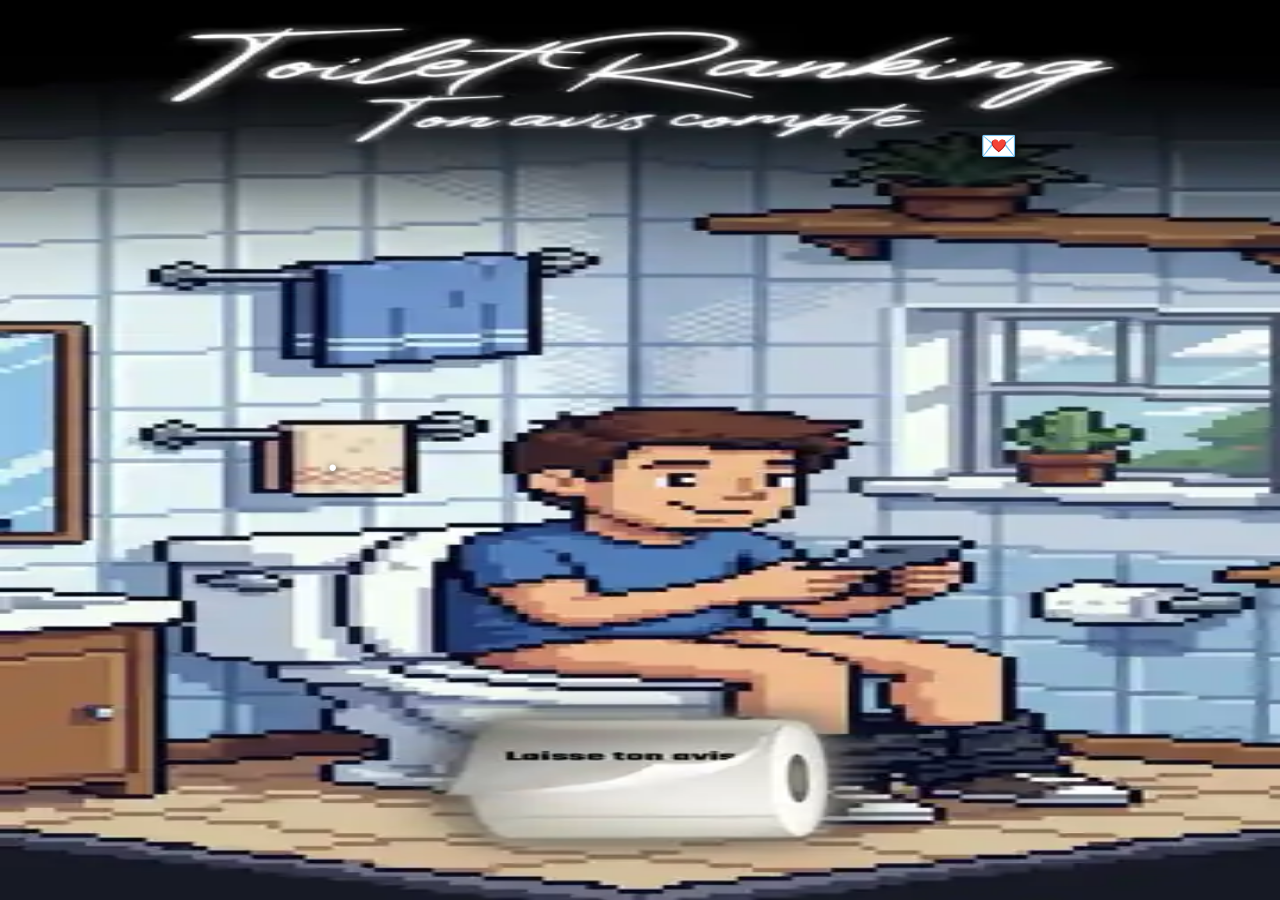
<file: index.html>
<!doctype html>
<html lang="fr">
<head>
<meta charset="utf-8">
<meta name="viewport" content="width=device-width, initial-scale=1, maximum-scale=1, user-scalable=no, viewport-fit=cover">
<meta name="theme-color" content="#101827">
<meta name="description" content="Toilet Ranking — ton avis compte.">
<title>Toilet Ranking — Ton avis compte</title>
<link rel="stylesheet" href="./styles.css">
<script type="module" src="./app.js"></script>
<style>
:root{--ink:#101827;--gold:#ffdc82;--blue:#17436a}
*{box-sizing:border-box;-webkit-tap-highlight-color:transparent}
html,body{margin:0;width:100%;height:100%;overflow:hidden;background:var(--ink);font-family:Arial,sans-serif;touch-action:pan-y}
button,a,input,textarea{touch-action:manipulation}
body{color:#fff}
.screen{position:fixed;inset:0;display:none;width:100vw;height:100vh;height:100dvh;overflow:hidden}
.screen.active{display:block;animation:fadein .2s ease-out}
@keyframes fadein{from{opacity:.7}to{opacity:1}}
.scene-image{position:absolute;inset:0;width:100%;height:100%;object-fit:fill;display:block;user-select:none;-webkit-user-drag:none;pointer-events:none}
.hotspot{position:absolute;display:flex;align-items:center;justify-content:center;border:0;background:transparent;color:transparent;padding:0;margin:0;box-shadow:none;outline:0;cursor:pointer;text-decoration:none;z-index:5}
.hotspot:focus-visible{outline:2px dashed #fff;outline-offset:2px}
.paper-hotspot{left:30%;top:78%;width:43%;height:17%;border-radius:50%}
.cactus-hotspot{left:67%;top:13%;width:22%;height:17%;font-size:clamp(20px,6vw,30px);color:#fff;text-shadow:0 2px 8px #000;align-items:flex-start;padding-top:6px}
.direction-hotspot{left:17%;top:46%;width:18%;height:12%;font-size:24px;color:#fff;text-shadow:0 2px 8px #000}
.phone-screen{background:#101827}
.back-home{position:absolute;left:5%;top:4%;z-index:8;border:1px solid #fff8;background:#101827bb;color:#fff;border-radius:999px;padding:9px 13px;font-size:11px;font-weight:800}
.phone-back{position:absolute;left:5%;top:4%;z-index:8;border:1px solid #fff8;background:#101827bb;color:#fff;border-radius:999px;padding:9px 13px;font-size:11px;font-weight:800}
.explore-screen{overflow-y:auto;overflow-x:hidden;background:linear-gradient(180deg,#111d30,#0c1422);padding:env(safe-area-inset-top) 14px calc(22px + env(safe-area-inset-bottom));}
.explore-head{display:flex;align-items:center;justify-content:space-between;gap:10px;padding:12px 0 18px}
.explore-head h1{font-size:22px;margin:0;color:var(--gold)}
.explore-head button{border:1px solid #ffffff55;border-radius:30px;padding:8px 12px;background:#17263a;color:#fff}
.stats-grid{display:grid;grid-template-columns:repeat(3,minmax(0,1fr));gap:8px;margin-bottom:12px}
.stat-card{min-height:95px;padding:12px 9px;border-radius:13px;background:#17263a;border:1px solid #ffffff20}
.stat-label{display:block;font-size:8px;color:#b9c8da;letter-spacing:.08em}
.stat-card strong{display:block;margin:8px 0;color:var(--gold);font-size:23px}
.stat-card strong small{font-size:10px}
.stat-foot{font-size:8px;color:#b9c8da}
.game-nav{display:grid;grid-template-columns:repeat(2,1fr);gap:8px;margin:12px 0}
.game-nav a{display:flex;min-height:44px;align-items:center;justify-content:center;text-align:center;padding:8px;border:1px solid #ffffff2b;border-radius:12px;background:#17263a;color:#fff;font-size:10px;font-weight:800;text-decoration:none}
.game-nav a:last-child{grid-column:1/-1}
.content-grid{display:grid;grid-template-columns:1fr;gap:12px}
.panel{border-radius:15px;background:#17263a;border:1px solid #ffffff20;padding:16px;margin-bottom:12px}
.section-heading h2{font-size:22px;color:#fff;margin:5px 0 10px}
.eyebrow{color:var(--gold);font-size:10px;letter-spacing:.14em}
.muted,.small,.tiny-note{color:#c2cfdf}
.leader-row,.review{border-color:#ffffff1c}
.leader-info small,.review small{color:#aabbd0}
.leader-score,.review-top span{color:var(--gold)}
.empty-state,.loading-line{color:#c2cfdf}
.site-footer{border-top:1px solid #ffffff24;margin-top:18px;padding:18px 0;color:#c2cfdf;font-size:10px}
@media(min-width:700px){.explore-screen{padding-left:max(18px,calc((100vw - 680px)/2));padding-right:max(18px,calc((100vw - 680px)/2))}.content-grid{grid-template-columns:1fr 1fr}}

/* Transition plein écran entre l'accueil et le téléphone */
#transition-screen{
  position:fixed;inset:0;z-index:50;display:none;
  width:100vw;height:100vh;height:100dvh;background:#000;
  overflow:hidden;
}
#transition-screen.active{display:block}
#transition-screen video{
  position:absolute;inset:0;width:100%;height:100%;
  object-fit:cover;display:block;background:#000;
}
#skip-transition{
  position:absolute;right:16px;top:calc(env(safe-area-inset-top) + 14px);
  z-index:2;border:1px solid #ffffff80;border-radius:999px;
  padding:9px 13px;background:#101827aa;color:#fff;
  font:700 11px Arial,sans-serif;
}


/* ============================================================
   Zoom sur l'écran du téléphone, puis formulaire à la bonne taille
   Étapes (pilotées en JS) :
     1. la vidéo se termine -> on affiche l'image du téléphone
     2. .zooming    -> l'image zoome jusqu'à ne montrer que le blanc de l'écran
     3. .form-ready -> le formulaire (fond blanc) apparaît en plein écran
   ============================================================ */
#rating-screen.active{animation:none}              /* pas de clignotement après la vidéo */
#rating-screen .scene-image{
  transform-origin:var(--zoom-ox,50%) var(--zoom-oy,47%);
  will-change:transform;
}
#rating-screen.zooming .scene-image{
  transform:translate(var(--zoom-tx,0%),var(--zoom-ty,3%)) scale(var(--zoom-scale,2.8));
  transition:transform var(--zoom-ms,1250ms) cubic-bezier(.55,0,.2,1);
}

/* bouton retour : visible seulement avec le formulaire */
#rating-screen .phone-back{
  position:fixed;left:16px;top:calc(env(safe-area-inset-top) + 12px);z-index:20;
  background:#f1f5f9;color:#172033;border:1px solid #cbd5e1;
  opacity:0;pointer-events:none;transition:opacity .3s ease .15s;
}
#rating-screen.form-ready .phone-back{opacity:1;pointer-events:auto}

/* le formulaire : plein écran, fond blanc, colonne centrée */
#rating-screen .phone-ui{
  position:absolute;inset:0;z-index:6;
  background:#fff;color:#172033;
  padding:calc(66px + env(safe-area-inset-top)) 22px calc(30px + env(safe-area-inset-bottom));
  overflow-x:hidden;overflow-y:auto;overscroll-behavior:contain;-webkit-overflow-scrolling:touch;
  opacity:0;visibility:hidden;transform:scale(.96);
  transition:opacity .45s ease,transform .45s cubic-bezier(.2,.8,.2,1),visibility 0s linear .45s;
}
#rating-screen.form-ready .phone-ui{
  opacity:1;visibility:visible;transform:none;
  transition:opacity .45s ease,transform .45s cubic-bezier(.2,.8,.2,1),visibility 0s;
}
#rating-screen .phone-ui > *{width:100%;max-width:460px;margin-left:auto;margin-right:auto}
#rating-screen .phone-ui *{box-sizing:border-box}

#rating-screen .phone-ui h1{
  font-size:clamp(26px,7.2vw,34px);line-height:1.1;margin:0 auto 6px;color:#172033;font-weight:900;
}
#rating-screen .phone-ui .mini-copy{
  font-size:15px;line-height:1.4;margin:0 auto 18px;color:#64748b;
}
#rating-screen .phone-ui label.field-label{
  display:block;font-size:12px;line-height:1.3;margin:16px 0 7px;
  color:#24344a;font-weight:800;letter-spacing:.04em;
}
#rating-screen .phone-ui .field-label .optional{font-size:10px;color:#64748b;font-weight:700}
#rating-screen .phone-ui input[type=text],
#rating-screen .phone-ui textarea{
  display:block;appearance:none;-webkit-appearance:none;
  width:100%;max-width:100%;min-width:0;min-height:48px;margin:0;padding:12px 13px;
  font:16px/1.35 Arial,sans-serif;color:#172033;background:#f8fafc;
  border:1px solid #cbd5e1;border-radius:10px;box-shadow:none;transform:none;
}
#rating-screen .phone-ui input[type=text]:focus,
#rating-screen .phone-ui textarea:focus{outline:2px solid #1d5b8d;outline-offset:1px;background:#fff}
#rating-screen .phone-ui textarea{height:88px;min-height:88px;resize:none}
#rating-screen .phone-ui .field-hint{font-size:12px;line-height:1.3;margin:6px 0 0;color:#64748b}

#rating-screen .phone-ui .rating-list{
  display:grid;gap:12px;margin:18px auto 4px;padding:14px 0 12px;
  border-top:1px solid #dbe3ed;border-bottom:1px solid #dbe3ed;
}
#rating-screen .phone-ui .rating-row{display:block;padding:0;margin:0;border:0}
#rating-screen .phone-ui .rating-title{
  display:flex;align-items:center;justify-content:space-between;gap:8px;
  font-size:15px;line-height:1.3;margin:0 0 4px;color:#172033;
}
#rating-screen .phone-ui .rating-title label{font-size:15px;margin:0;color:#172033;font-weight:700}
#rating-screen .phone-ui .rating-title output{font-size:15px;color:#17436a;font-weight:800;white-space:nowrap}
#rating-screen .phone-ui input[type=range]{
  display:block;appearance:auto;-webkit-appearance:auto;
  width:100%;height:28px;margin:0;padding:0;accent-color:#1d5b8d;background:transparent;
}

#rating-screen .phone-ui .form-bottom{display:block;margin-top:16px}
#rating-screen .phone-ui .consent{
  display:flex;align-items:flex-start;gap:10px;font-size:12px;line-height:1.4;color:#475569;
}
#rating-screen .phone-ui .consent input{
  appearance:auto;-webkit-appearance:checkbox;flex:0 0 18px;width:18px;height:18px;min-height:18px;margin:1px 0 0;padding:0;
}
#rating-screen .phone-ui .submit-button{
  display:flex;align-items:center;justify-content:center;gap:8px;
  width:100%;min-height:52px;margin:16px 0 0;padding:13px 16px;
  border:0;border-radius:11px;background:#17436a;color:#fff;
  font:800 14px/1.2 Arial,sans-serif;letter-spacing:.03em;cursor:pointer;
}
#rating-screen .phone-ui .submit-button span,
#rating-screen .phone-ui .submit-button b{font-size:14px;line-height:1.2}
#rating-screen .phone-ui .form-message{font-size:13px;line-height:1.4;min-height:0;margin:10px auto 0;color:#172033;overflow-wrap:anywhere}
#rating-screen .phone-ui .privacy-note{display:block;font-size:11px;line-height:1.3;color:#64748b;margin:8px auto 0}

/* petits écrans (hauteur) : on resserre pour limiter le défilement */
@media(max-height:760px){
  #rating-screen .phone-ui{padding-top:calc(58px + env(safe-area-inset-top))}
  #rating-screen .phone-ui .mini-copy{margin-bottom:10px}
  #rating-screen .phone-ui label.field-label{margin:11px 0 5px}
  #rating-screen .phone-ui input[type=text],#rating-screen .phone-ui textarea{min-height:44px;padding:10px 12px}
  #rating-screen .phone-ui textarea{height:64px;min-height:64px}
  #rating-screen .phone-ui .rating-list{gap:7px;margin-top:12px;padding:10px 0 8px}
  #rating-screen .phone-ui input[type=range]{height:24px}
  #rating-screen .phone-ui .submit-button{min-height:48px;margin-top:12px}
}
</style>
</head>
<body>
<section id="home-screen" class="screen active" aria-label="Accueil interactif">
<img class="scene-image" src="./assets/toilet-home.webp" alt="Illustration pixel art du personnage dans les toilettes">
<button class="hotspot paper-hotspot" id="open-rating" aria-label="Évaluer mon passage"></button>
<button class="hotspot cactus-hotspot" id="open-explore" aria-label="Voir le classement et le livre d'or">💌</button>
<a class="hotspot direction-hotspot" href="./admin.html" aria-label="Direction">•</a>
</section>


<section id="transition-screen" aria-label="Transition vers le téléphone">
  <video id="scene-transition" src="./assets/toilet-transition.MP4"
    playsinline webkit-playsinline muted preload="auto"
    aria-label="Animation de transition vers le téléphone"></video>
  <button id="skip-transition" type="button">Passer ↗</button>
</section>

<section id="rating-screen" class="screen phone-screen" aria-label="Votre verdict">
<img class="scene-image" src="./assets/toilet-phone.webp" alt="Illustration pixel art du téléphone tenu dans les mains">
<button type="button" class="phone-back" id="back-home">← RETOUR</button>
<div class="phone-ui">
<h1>Votre verdict.</h1>
<p class="mini-copy">Quelques secondes pour entrer dans la légende.</p>
<form id="rating-form"><label class="field-label" for="visitor-name">VOTRE NOM OU SURNOM *</label><input id="visitor-name" name="name" type="text" maxlength="24" minlength="2" placeholder="Ex. Tonton Michel" autocomplete="nickname" required><p class="field-hint">Ton surnom apparaîtra au classement.</p>
<div class="rating-list"><div class="rating-row"><div class="rating-title"><label for="quality">💩 Qualité du passage</label><output id="quality-value">7/10</output></div><input id="quality" name="quality" type="range" min="0" max="10" value="7"></div><div class="rating-row"><div class="rating-title"><label for="comfort">🪑 Confort</label><output id="comfort-value">8/10</output></div><input id="comfort" name="comfort" type="range" min="0" max="10" value="8"></div><div class="rating-row"><div class="rating-title"><label for="speed">⏱️ Rapidité</label><output id="speed-value">7/10</output></div><input id="speed" name="speed" type="range" min="0" max="10" value="7"></div><div class="rating-row"><div class="rating-title"><label for="experience">👑 Expérience générale</label><output id="experience-value">8/10</output></div><input id="experience" name="experience" type="range" min="0" max="10" value="8"></div></div>
<label class="field-label" for="visitor-comment">LE MOT DE LA FIN <span class="optional">FACULTATIF</span></label><textarea id="visitor-comment" name="comment" maxlength="240" rows="2" placeholder="Un moment inoubliable ?"></textarea><div class="form-bottom"><label class="consent"><input id="consent" type="checkbox" required><span>J'accepte l'affichage public de mon surnom, mes notes et mon commentaire.</span></label><button class="button button-gold submit-button" type="submit"><span>VALIDER MON VERDICT</span><b>↗</b></button></div><p id="form-message" class="form-message" role="status" aria-live="polite"></p><p class="privacy-note">Évite les noms complets et les informations personnelles.</p></form>
</div>
</section>

<section id="explore-screen" class="screen explore-screen" aria-label="Classement et livre d'or">
<div class="explore-head"><h1>Toilet Ranking</h1><button type="button" id="explore-back">← Accueil</button></div>
<div class="stats-grid" aria-label="Statistiques générales">
<article class="stat-card"><span class="stat-label">AVIS ENREGISTRÉS</span><strong id="total-visits">—</strong><span class="stat-foot">Le registre officiel</span></article>
<article class="stat-card"><span class="stat-label">MOYENNE GÉNÉRALE</span><strong id="global-average">—<small>/10</small></strong><span class="stat-foot">Le verdict collectif</span></article>
<article class="stat-card"><span class="stat-label">PARTICIPANTS</span><strong id="participant-count">—</strong><span class="stat-foot">Dans la légende</span></article>
</div>
<nav class="game-nav" aria-label="Navigation"><a href="#hall-of-fame">🏆 HALL OF FAME</a><a href="#guestbook">📖 LIVRE D'OR</a><a href="./admin.html">• DIRECTION •</a></nav>
<div class="content-grid">
<section class="panel leaderboard-panel" id="hall-of-fame"><div class="section-heading"><p class="eyebrow">LE PALMARÈS</p><h2>Hall of Fame 🏆</h2></div><p class="muted small">Tous les participants ont leur place au classement.</p><div id="leaderboard" class="leaderboard"><div class="loading-line">Chargement du palmarès…</div></div><p class="tiny-note">Classement basé sur la moyenne des quatre critères.</p></section>
<section class="panel recent-panel" id="guestbook"><div class="section-heading"><p class="eyebrow">LE LIVRE D'OR</p><h2>Derniers avis</h2></div><div id="recent-reviews" class="reviews"><div class="loading-line">Ouverture du registre…</div></div></section>
</div>
<footer class="site-footer">Le sérieux de la mesure. Le plaisir du ridicule. <a href="./admin.html" style="color:#ffdc82">Accès Direction ↗</a></footer>
</section>

<div id="toast" class="toast" role="status" aria-live="polite"></div>
<script>
const screens={home:document.getElementById('home-screen'),rating:document.getElementById('rating-screen'),explore:document.getElementById('explore-screen')};
function showScreen(name){Object.values(screens).forEach(s=>s.classList.remove('active'));screens[name].classList.add('active');if(name==='explore')screens.explore.scrollTop=0;}

const transitionScreen=document.getElementById('transition-screen');
const transitionVideo=document.getElementById('scene-transition');
const ratingScreen=document.getElementById('rating-screen');
let transitionFallback,zoomStartTimer,formTimer;

/* ---- Réglages du zoom -------------------------------------------------
   Position de l'écran BLANC du téléphone dans toilet-phone.webp (en % de l'image).
   Si le zoom ne tombe pas pile sur le blanc, ajuste ces 4 valeurs. */
const PHONE_SCREEN={x:28.2,y:28.4,w:43.6,h:37.2};
const ZOOM_MS=1250;          // durée du zoom
const ZOOM_DELAY_MS=350;     // petite pause sur l'image avant de zoomer
const FORM_AT=0.82;          // le formulaire apparaît à 82 % du zoom
const ZOOM_MARGIN=1.04;      // léger sur-zoom pour ne jamais voir le bord du téléphone

function setupZoom(){
  const cx=PHONE_SCREEN.x+PHONE_SCREEN.w/2, cy=PHONE_SCREEN.y+PHONE_SCREEN.h/2;
  const scale=Math.max(100/PHONE_SCREEN.w,100/PHONE_SCREEN.h)*ZOOM_MARGIN;
  const st=ratingScreen.style;
  st.setProperty('--zoom-ox',cx+'%');
  st.setProperty('--zoom-oy',cy+'%');
  st.setProperty('--zoom-tx',(50-cx)+'%');   // amène le centre de l'écran blanc au centre de l'écran
  st.setProperty('--zoom-ty',(50-cy)+'%');
  st.setProperty('--zoom-scale',scale.toFixed(3));
  st.setProperty('--zoom-ms',ZOOM_MS+'ms');
}
function resetRating(){
  clearTimeout(zoomStartTimer);clearTimeout(formTimer);
  ratingScreen.classList.remove('zooming','form-ready');
  const ui=ratingScreen.querySelector('.phone-ui');if(ui)ui.scrollTop=0;
}
function playPhoneZoom(){
  resetRating();
  setupZoom();
  zoomStartTimer=setTimeout(()=>{
    void ratingScreen.offsetWidth;                  // fige l'état de départ avant de lancer la transition
    ratingScreen.classList.add('zooming');
    formTimer=setTimeout(()=>ratingScreen.classList.add('form-ready'),ZOOM_MS*FORM_AT);
  },ZOOM_DELAY_MS);
}

function finishTransition(){
  if(!transitionScreen.classList.contains('active'))return;   // évite les doubles déclenchements
  clearTimeout(transitionFallback);
  transitionVideo.pause();
  transitionScreen.classList.remove('active');
  showScreen('rating');       // l'image du téléphone apparaît...
  playPhoneZoom();            // ...puis zoom sur l'écran blanc, puis formulaire
}
function startTransition(){
  resetRating();
  Object.values(screens).forEach(s=>s.classList.remove('active'));
  transitionScreen.classList.add('active');
  transitionVideo.currentTime=0;
  transitionFallback=setTimeout(finishTransition,12000);
  const playPromise=transitionVideo.play();
  if(playPromise && typeof playPromise.catch==='function'){
    playPromise.catch(()=>finishTransition());
  }
}
document.getElementById('open-rating').addEventListener('click',startTransition);
document.getElementById('skip-transition').addEventListener('click',finishTransition);
transitionVideo.addEventListener('ended',finishTransition);
transitionVideo.addEventListener('error',finishTransition);

document.getElementById('open-explore').addEventListener('click',()=>showScreen('explore'));
document.getElementById('back-home').addEventListener('click',()=>{resetRating();showScreen('home');});
document.getElementById('explore-back').addEventListener('click',()=>showScreen('home'));
</script>
</body></html>
</file>
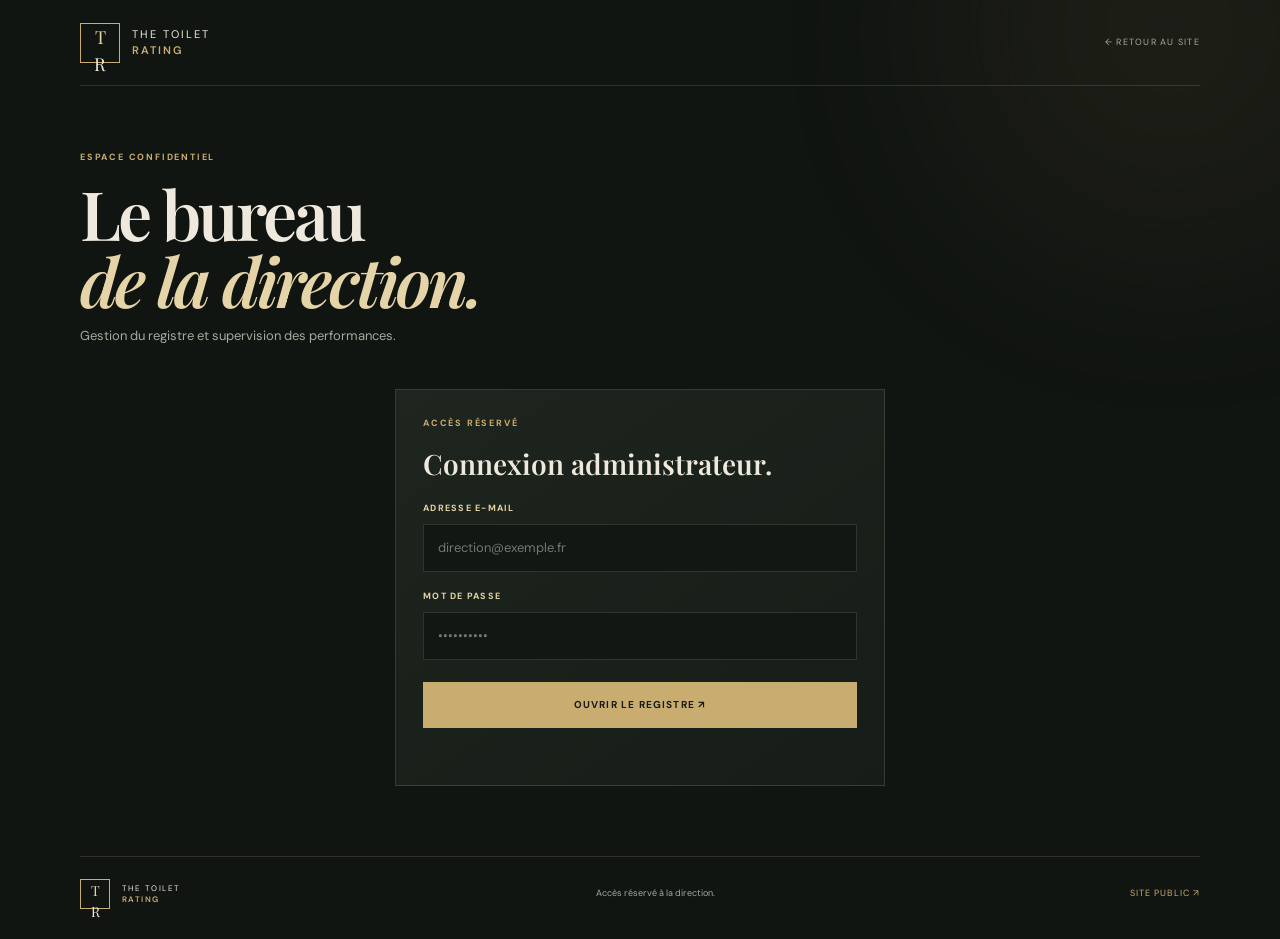
<file: admin.html>
<!doctype html>
<html lang="fr">
<head>
  <meta charset="utf-8">
  <meta name="viewport" content="width=device-width, initial-scale=1">
  <meta name="theme-color" content="#111512">
  <title>Direction — THE TOILET RATING</title>
  <link rel="icon" href="./favicon.svg" type="image/svg+xml">
  <link rel="preconnect" href="https://fonts.googleapis.com">
  <link rel="preconnect" href="https://fonts.gstatic.com" crossorigin>
  <link href="https://fonts.googleapis.com/css2?family=DM+Sans:wght@400;500;600;700&family=Playfair+Display:wght@600;700;800&display=swap" rel="stylesheet">
  <link rel="stylesheet" href="./styles.css">
  <script type="module" src="./admin.js"></script>
</head>
<body>
  <div class="ambient ambient-one"></div>
  <header class="site-header wrap">
    <a class="brand" href="./index.html"><span class="brand-mark">T<span>R</span></span><span class="brand-name">THE TOILET <b>RATING</b></span></a>
    <a class="back-link" href="./index.html">← RETOUR AU SITE</a>
  </header>
  <main class="wrap admin-main">
    <section class="admin-intro"><p class="eyebrow">ESPACE CONFIDENTIEL</p><h1>Le bureau<br><em>de la direction.</em></h1><p class="muted">Gestion du registre et supervision des performances.</p></section>

    <section id="login-panel" class="panel login-panel">
      <p class="eyebrow">ACCÈS RÉSERVÉ</p><h2>Connexion administrateur.</h2>
      <form id="login-form">
        <label class="field-label" for="email">ADRESSE E-MAIL</label>
        <input id="email" type="email" autocomplete="username" required placeholder="direction@exemple.fr">
        <label class="field-label" for="password">MOT DE PASSE</label>
        <input id="password" type="password" autocomplete="current-password" required placeholder="••••••••••">
        <button class="button button-gold" type="submit">OUVRIR LE REGISTRE ↗</button>
        <p id="login-message" class="form-message" role="status"></p>
      </form>
    </section>

    <section id="dashboard" class="hidden">
      <div class="dashboard-top"><div><p class="eyebrow">TABLEAU DE BORD</p><h2>Vue d'ensemble.</h2></div><button id="logout-button" class="button button-outline">DÉCONNEXION</button></div>
      <div class="stats-grid admin-stats">
        <article class="stat-card"><span class="stat-label">PASSAGES</span><strong id="admin-total">—</strong></article>
        <article class="stat-card"><span class="stat-label">NOTE MOYENNE</span><strong id="admin-average">—</strong></article>
        <article class="stat-card"><span class="stat-label">PARTICIPANTS</span><strong id="admin-people">—</strong></article>
      </div>
      <section class="panel table-panel">
        <div class="section-heading"><div><p class="eyebrow">REGISTRE COMPLET</p><h2>Tous les passages.</h2></div><button id="refresh-button" class="button button-outline">↻ ACTUALISER</button></div>
        <p id="admin-message" class="form-message" role="status"></p>
        <div class="table-wrap">
          <table>
            <thead><tr><th>Date</th><th>Participant</th><th>Qualité</th><th>Confort</th><th>Rapidité</th><th>Expérience</th><th>Moyenne</th><th>Commentaire</th><th></th></tr></thead>
            <tbody id="ratings-table"><tr><td colspan="9">Connectez-vous pour consulter le registre.</td></tr></tbody>
          </table>
        </div>
      </section>
      <p class="privacy-note">Les suppressions sont définitives. Ne conservez pas de commentaires contenant des informations personnelles.</p>
    </section>
    <footer class="site-footer"><div class="brand small-brand"><span class="brand-mark">T<span>R</span></span><span class="brand-name">THE TOILET <b>RATING</b></span></div><p>Accès réservé à la direction.</p><a href="./index.html">SITE PUBLIC ↗</a></footer>
  </main>
</body>
</html>
</file>
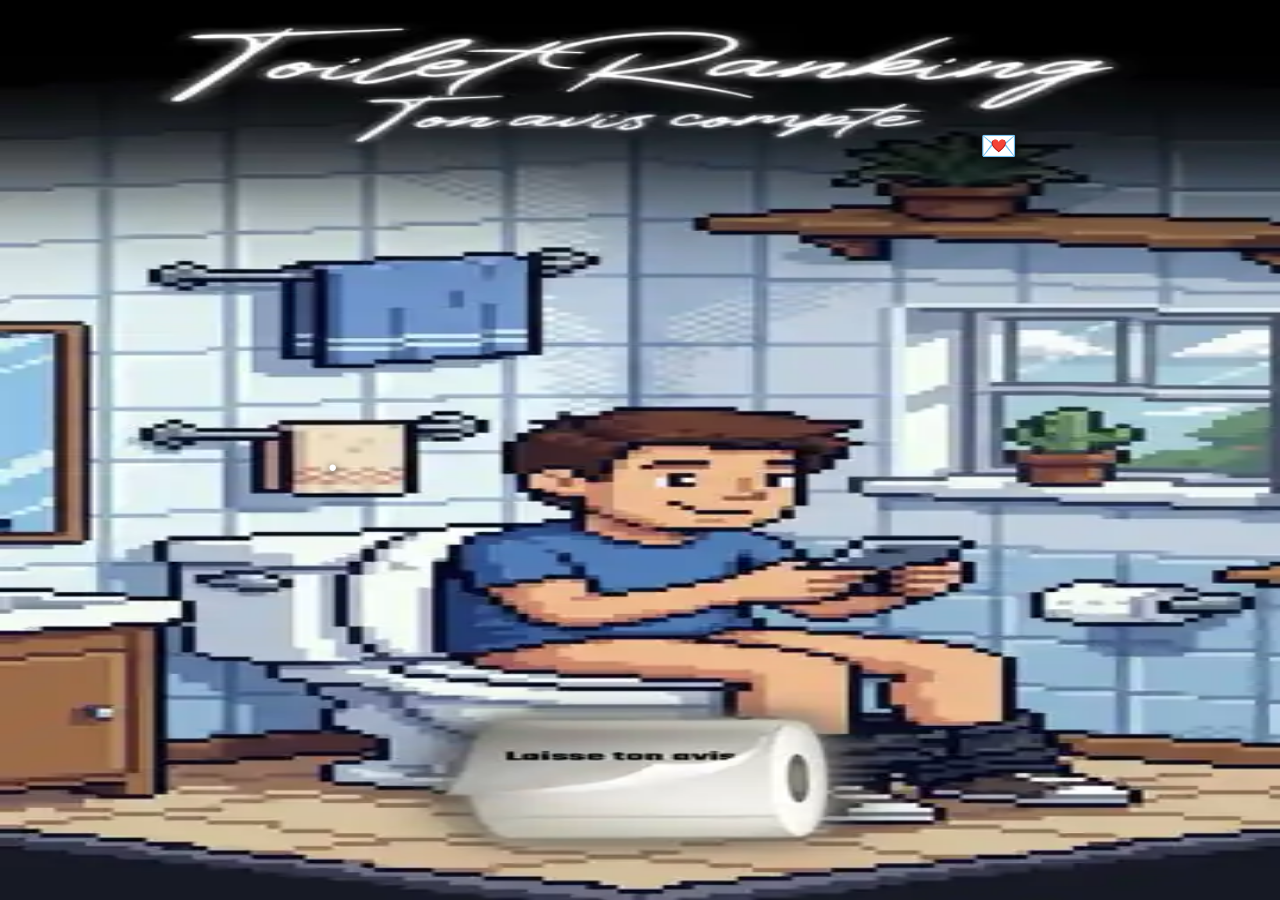
<file: index-toilet-ranking-formulaire-corrige.html>
<!doctype html>
<html lang="fr">
<head>
<meta charset="utf-8">
<meta name="viewport" content="width=device-width, initial-scale=1, maximum-scale=1, user-scalable=no, viewport-fit=cover">
<meta name="theme-color" content="#101827">
<meta name="description" content="Toilet Ranking — ton avis compte.">
<title>Toilet Ranking — Ton avis compte</title>
<link rel="stylesheet" href="./styles.css">
<script type="module" src="./app.js"></script>
<style>
:root{--ink:#101827;--gold:#ffdc82;--blue:#17436a}
*{box-sizing:border-box;-webkit-tap-highlight-color:transparent}
html,body{margin:0;width:100%;height:100%;overflow:hidden;background:var(--ink);font-family:Arial,sans-serif;touch-action:pan-y}
button,a,input,textarea{touch-action:manipulation}
body{color:#fff}
.screen{position:fixed;inset:0;display:none;width:100vw;height:100vh;height:100dvh;overflow:hidden}
.screen.active{display:block;animation:fadein .2s ease-out}
@keyframes fadein{from{opacity:.7}to{opacity:1}}
.scene-image{position:absolute;inset:0;width:100%;height:100%;object-fit:fill;display:block;user-select:none;-webkit-user-drag:none;pointer-events:none}
.hotspot{position:absolute;display:flex;align-items:center;justify-content:center;border:0;background:transparent;color:transparent;padding:0;margin:0;box-shadow:none;outline:0;cursor:pointer;text-decoration:none;z-index:5}
.hotspot:focus-visible{outline:2px dashed #fff;outline-offset:2px}
.paper-hotspot{left:30%;top:78%;width:43%;height:17%;border-radius:50%}
.cactus-hotspot{left:67%;top:13%;width:22%;height:17%;font-size:clamp(20px,6vw,30px);color:#fff;text-shadow:0 2px 8px #000;align-items:flex-start;padding-top:6px}
.direction-hotspot{left:17%;top:46%;width:18%;height:12%;font-size:24px;color:#fff;text-shadow:0 2px 8px #000}
.phone-screen{background:#101827}
.phone-ui{position:absolute;left:19%;top:29.2%;width:62%;height:33.5%;overflow-y:auto;overflow-x:hidden;padding:8px 7px 7px;color:#172033;background:transparent;border:0;border-radius:0;scrollbar-width:thin;overscroll-behavior:contain}
.phone-ui h1{font-size:clamp(13px,3.8vw,17px);line-height:1.05;margin:0 0 5px;color:#172033;font-weight:900}
.phone-ui .mini-copy{font-size:8px;line-height:1.2;margin:0 0 6px;color:#475569}
.phone-ui label.field-label{display:block;font-size:8px;color:#24344a;letter-spacing:.02em;margin:6px 0 3px}
.phone-ui input[type=text],.phone-ui textarea{display:block;width:100%;font-size:16px;line-height:1.15;padding:4px;border:1px solid #cbd5e1;border-radius:4px;background:#fff;color:#172033;min-height:0;transform:scale(.62);transform-origin:top left;width:161%;margin-bottom:-8px}
.phone-ui .field-hint,.phone-ui .privacy-note{font-size:6px;color:#64748b;margin:2px 0}
.phone-ui .rating-list{margin-top:4px;padding-top:2px;border-color:#dbe3ed}
.phone-ui .rating-row{padding:2px 0;border-color:#e2e8f0}
.phone-ui .rating-title{display:flex;justify-content:space-between;font-size:7px;margin:0 0 1px;color:#172033}
.phone-ui .rating-title output{font-size:7px;color:#17436a}
.phone-ui input[type=range]{width:100%;height:12px;accent-color:#1d5b8d}
.phone-ui .field-label .optional{font-size:6px;color:#64748b}
.phone-ui textarea{height:30px;min-height:30px}
.phone-ui .consent{display:flex;gap:3px;font-size:6px;line-height:1.2;color:#475569}
.phone-ui .consent input{width:10px;height:10px;margin:0;flex:0 0 auto}
.phone-ui .submit-button{width:100%;min-height:24px;margin-top:5px;padding:3px 5px;gap:3px;font-size:7px;letter-spacing:0;background:#17436a;color:#fff;border-radius:4px}
.phone-ui .submit-button span{font-size:7px}
.phone-ui .form-message{font-size:7px;min-height:8px;margin:3px 0;color:#172033}
.phone-ui .privacy-note{display:none}
.back-home{position:absolute;left:5%;top:4%;z-index:8;border:1px solid #fff8;background:#101827bb;color:#fff;border-radius:999px;padding:9px 13px;font-size:11px;font-weight:800}
.phone-back{position:absolute;left:5%;top:4%;z-index:8;border:1px solid #fff8;background:#101827bb;color:#fff;border-radius:999px;padding:9px 13px;font-size:11px;font-weight:800}
.explore-screen{overflow-y:auto;overflow-x:hidden;background:linear-gradient(180deg,#111d30,#0c1422);padding:env(safe-area-inset-top) 14px calc(22px + env(safe-area-inset-bottom));}
.explore-head{display:flex;align-items:center;justify-content:space-between;gap:10px;padding:12px 0 18px}
.explore-head h1{font-size:22px;margin:0;color:var(--gold)}
.explore-head button{border:1px solid #ffffff55;border-radius:30px;padding:8px 12px;background:#17263a;color:#fff}
.stats-grid{display:grid;grid-template-columns:repeat(3,minmax(0,1fr));gap:8px;margin-bottom:12px}
.stat-card{min-height:95px;padding:12px 9px;border-radius:13px;background:#17263a;border:1px solid #ffffff20}
.stat-label{display:block;font-size:8px;color:#b9c8da;letter-spacing:.08em}
.stat-card strong{display:block;margin:8px 0;color:var(--gold);font-size:23px}
.stat-card strong small{font-size:10px}
.stat-foot{font-size:8px;color:#b9c8da}
.game-nav{display:grid;grid-template-columns:repeat(2,1fr);gap:8px;margin:12px 0}
.game-nav a{display:flex;min-height:44px;align-items:center;justify-content:center;text-align:center;padding:8px;border:1px solid #ffffff2b;border-radius:12px;background:#17263a;color:#fff;font-size:10px;font-weight:800;text-decoration:none}
.game-nav a:last-child{grid-column:1/-1}
.content-grid{display:grid;grid-template-columns:1fr;gap:12px}
.panel{border-radius:15px;background:#17263a;border:1px solid #ffffff20;padding:16px;margin-bottom:12px}
.section-heading h2{font-size:22px;color:#fff;margin:5px 0 10px}
.eyebrow{color:var(--gold);font-size:10px;letter-spacing:.14em}
.muted,.small,.tiny-note{color:#c2cfdf}
.leader-row,.review{border-color:#ffffff1c}
.leader-info small,.review small{color:#aabbd0}
.leader-score,.review-top span{color:var(--gold)}
.empty-state,.loading-line{color:#c2cfdf}
.site-footer{border-top:1px solid #ffffff24;margin-top:18px;padding:18px 0;color:#c2cfdf;font-size:10px}
@media(min-width:700px){.phone-ui{left:19%;top:29.2%;width:62%;height:33.5%}.explore-screen{padding-left:max(18px,calc((100vw - 680px)/2));padding-right:max(18px,calc((100vw - 680px)/2))}.content-grid{grid-template-columns:1fr 1fr}}

/* Correctif du formulaire dans le téléphone : tailles réelles, aucun scale */
.phone-ui{left:24.5%!important;top:30.5%!important;width:51%!important;height:35.5%!important;padding:9px 8px 10px!important;overflow-y:auto!important;overflow-x:hidden!important;overscroll-behavior:contain!important;-webkit-overflow-scrolling:touch!important}
.phone-ui *{box-sizing:border-box!important}
.phone-ui h1{font-size:clamp(15px,4.1vw,19px)!important;line-height:1.1!important;margin:0 0 4px!important;color:#172033!important}
.phone-ui .mini-copy{font-size:10px!important;line-height:1.25!important;margin:0 0 8px!important;color:#475569!important}
.phone-ui label.field-label{display:block!important;font-size:10px!important;line-height:1.2!important;margin:7px 0 4px!important;color:#24344a!important;font-weight:800!important}
.phone-ui input[type=text],.phone-ui textarea{appearance:none!important;-webkit-appearance:none!important;transform:none!important;transform-origin:initial!important;width:100%!important;max-width:100%!important;min-width:0!important;font-family:Arial,sans-serif!important;font-size:16px!important;line-height:1.25!important;padding:7px 8px!important;border:1px solid #b9c7d8!important;border-radius:6px!important;background:#fff!important;color:#172033!important;min-height:34px!important;margin:0!important;box-shadow:none!important}
.phone-ui .field-hint{font-size:8px!important;line-height:1.2!important;color:#64748b!important;margin:3px 0!important}
.phone-ui .rating-list{display:grid!important;gap:5px!important;margin:7px 0 3px!important;padding:7px 0 3px!important;border-top:1px solid #dbe3ed!important;border-bottom:1px solid #dbe3ed!important}
.phone-ui .rating-row{display:block!important;padding:0!important;margin:0!important;border:0!important}
.phone-ui .rating-title{display:flex!important;align-items:center!important;justify-content:space-between!important;gap:4px!important;font-size:10px!important;line-height:1.2!important;margin:0 0 1px!important;color:#172033!important;font-weight:700!important}
.phone-ui .rating-title label{font-size:10px!important;margin:0!important;color:#172033!important;font-weight:700!important}
.phone-ui .rating-title output{font-size:10px!important;color:#17436a!important;font-weight:800!important;white-space:nowrap!important}
.phone-ui input[type=range]{display:block!important;appearance:auto!important;-webkit-appearance:auto!important;width:100%!important;height:17px!important;margin:0!important;padding:0!important;accent-color:#1d5b8d!important;background:transparent!important}
.phone-ui .field-label .optional{font-size:8px!important;color:#64748b!important}
.phone-ui textarea{height:48px!important;min-height:48px!important;resize:vertical!important}
.phone-ui .form-bottom{display:block!important;margin-top:7px!important}
.phone-ui .consent{display:flex!important;align-items:flex-start!important;gap:5px!important;font-size:8px!important;line-height:1.25!important;color:#475569!important}
.phone-ui .consent input{appearance:auto!important;-webkit-appearance:checkbox!important;flex:0 0 13px!important;width:13px!important;height:13px!important;min-height:13px!important;margin:0!important;padding:0!important}
.phone-ui .submit-button{display:flex!important;align-items:center!important;justify-content:center!important;gap:6px!important;width:100%!important;min-height:36px!important;margin:8px 0 0!important;padding:7px 6px!important;font-size:10px!important;line-height:1.15!important;font-weight:800!important;background:#17436a!important;color:#fff!important;border-radius:6px!important}
.phone-ui .submit-button span{font-size:10px!important;line-height:1.15!important}
.phone-ui .form-message{font-size:9px!important;line-height:1.25!important;min-height:0!important;margin:5px 0!important;color:#172033!important;overflow-wrap:anywhere!important}
.phone-ui .privacy-note{display:none!important}
@media(max-height:720px){.phone-ui{top:29.5%!important;height:38%!important;padding:6px 7px!important}.phone-ui .mini-copy{margin-bottom:5px!important}.phone-ui .rating-list{gap:3px!important;margin:5px 0 2px!important;padding:5px 0 2px!important}.phone-ui input[type=range]{height:14px!important}.phone-ui textarea{height:38px!important;min-height:38px!important}}

</style>
</head>
<body>
<section id="home-screen" class="screen active" aria-label="Accueil interactif">
<img class="scene-image" src="./assets/toilet-home.webp" alt="Illustration pixel art du personnage dans les toilettes">
<button class="hotspot paper-hotspot" id="open-rating" aria-label="Évaluer mon passage"></button>
<button class="hotspot cactus-hotspot" id="open-explore" aria-label="Voir le classement et le livre d'or">💌</button>
<a class="hotspot direction-hotspot" href="./admin.html" aria-label="Direction">•</a>
</section>

<section id="rating-screen" class="screen phone-screen" aria-label="Votre verdict">
<img class="scene-image" src="./assets/toilet-phone.webp" alt="Illustration pixel art du téléphone tenu dans les mains">
<button type="button" class="phone-back" id="back-home">← RETOUR</button>
<div class="phone-ui">
<h1>Votre verdict.</h1>
<p class="mini-copy">Quelques secondes pour entrer dans la légende.</p>
<form id="rating-form"><label class="field-label" for="visitor-name">VOTRE NOM OU SURNOM *</label><input id="visitor-name" name="name" type="text" maxlength="24" minlength="2" placeholder="Ex. Tonton Michel" autocomplete="nickname" required><p class="field-hint">Ton surnom apparaîtra au classement.</p>
<div class="rating-list"><div class="rating-row"><div class="rating-title"><label for="quality">💩 Qualité du passage</label><output id="quality-value">7/10</output></div><input id="quality" name="quality" type="range" min="0" max="10" value="7"></div><div class="rating-row"><div class="rating-title"><label for="comfort">🪑 Confort</label><output id="comfort-value">8/10</output></div><input id="comfort" name="comfort" type="range" min="0" max="10" value="8"></div><div class="rating-row"><div class="rating-title"><label for="speed">⏱️ Rapidité</label><output id="speed-value">7/10</output></div><input id="speed" name="speed" type="range" min="0" max="10" value="7"></div><div class="rating-row"><div class="rating-title"><label for="experience">👑 Expérience générale</label><output id="experience-value">8/10</output></div><input id="experience" name="experience" type="range" min="0" max="10" value="8"></div></div>
<label class="field-label" for="visitor-comment">LE MOT DE LA FIN <span class="optional">FACULTATIF</span></label><textarea id="visitor-comment" name="comment" maxlength="240" rows="2" placeholder="Un moment inoubliable ?"></textarea><div class="form-bottom"><label class="consent"><input id="consent" type="checkbox" required><span>J'accepte l'affichage public de mon surnom, mes notes et mon commentaire.</span></label><button class="button button-gold submit-button" type="submit"><span>VALIDER MON VERDICT</span><b>↗</b></button></div><p id="form-message" class="form-message" role="status" aria-live="polite"></p><p class="privacy-note">Évite les noms complets et les informations personnelles.</p></form>
</div>
</section>

<section id="explore-screen" class="screen explore-screen" aria-label="Classement et livre d'or">
<div class="explore-head"><h1>Toilet Ranking</h1><button type="button" id="explore-back">← Accueil</button></div>
<div class="stats-grid" aria-label="Statistiques générales">
<article class="stat-card"><span class="stat-label">AVIS ENREGISTRÉS</span><strong id="total-visits">—</strong><span class="stat-foot">Le registre officiel</span></article>
<article class="stat-card"><span class="stat-label">MOYENNE GÉNÉRALE</span><strong id="global-average">—<small>/10</small></strong><span class="stat-foot">Le verdict collectif</span></article>
<article class="stat-card"><span class="stat-label">PARTICIPANTS</span><strong id="participant-count">—</strong><span class="stat-foot">Dans la légende</span></article>
</div>
<nav class="game-nav" aria-label="Navigation"><a href="#hall-of-fame">🏆 HALL OF FAME</a><a href="#guestbook">📖 LIVRE D'OR</a><a href="./admin.html">• DIRECTION •</a></nav>
<div class="content-grid">
<section class="panel leaderboard-panel" id="hall-of-fame"><div class="section-heading"><p class="eyebrow">LE PALMARÈS</p><h2>Hall of Fame 🏆</h2></div><p class="muted small">Tous les participants ont leur place au classement.</p><div id="leaderboard" class="leaderboard"><div class="loading-line">Chargement du palmarès…</div></div><p class="tiny-note">Classement basé sur la moyenne des quatre critères.</p></section>
<section class="panel recent-panel" id="guestbook"><div class="section-heading"><p class="eyebrow">LE LIVRE D'OR</p><h2>Derniers avis</h2></div><div id="recent-reviews" class="reviews"><div class="loading-line">Ouverture du registre…</div></div></section>
</div>
<footer class="site-footer">Le sérieux de la mesure. Le plaisir du ridicule. <a href="./admin.html" style="color:#ffdc82">Accès Direction ↗</a></footer>
</section>

<div id="toast" class="toast" role="status" aria-live="polite"></div>
<script>
const screens={home:document.getElementById('home-screen'),rating:document.getElementById('rating-screen'),explore:document.getElementById('explore-screen')};
function showScreen(name){Object.values(screens).forEach(s=>s.classList.remove('active'));screens[name].classList.add('active');if(name==='explore')screens.explore.scrollTop=0;}
document.getElementById('open-rating').addEventListener('click',()=>showScreen('rating'));
document.getElementById('open-explore').addEventListener('click',()=>showScreen('explore'));
document.getElementById('back-home').addEventListener('click',()=>showScreen('home'));
document.getElementById('explore-back').addEventListener('click',()=>showScreen('home'));
</script>
</body></html>
</file>
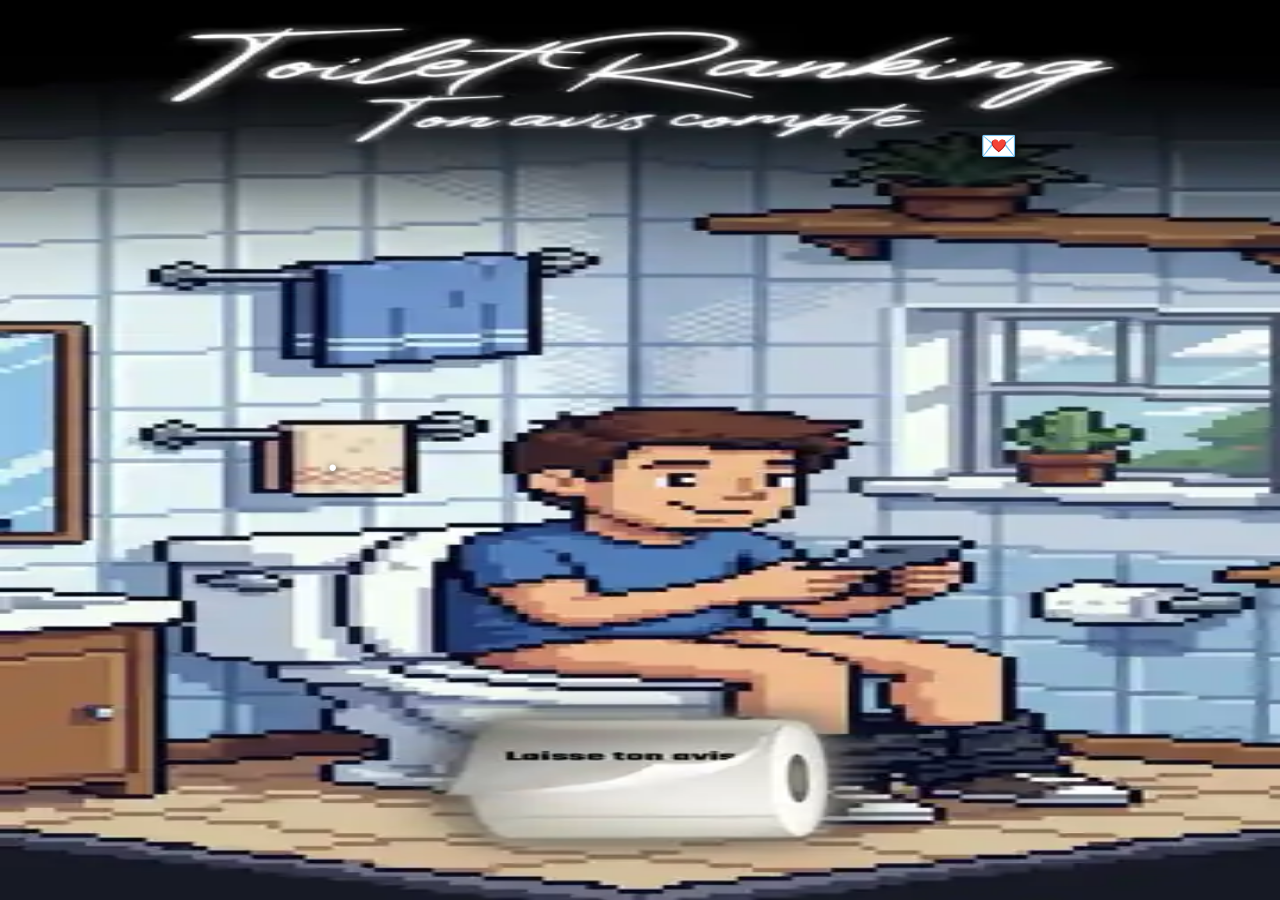
<file: index-toilet-ranking-fullscreen.html>
<!doctype html>
<html lang="fr">
<head>
<meta charset="utf-8">
<meta name="viewport" content="width=device-width, initial-scale=1, maximum-scale=1, user-scalable=no, viewport-fit=cover">
<meta name="theme-color" content="#101827">
<meta name="description" content="Toilet Ranking — ton avis compte.">
<title>Toilet Ranking — Ton avis compte</title>
<link rel="stylesheet" href="./styles.css">
<script type="module" src="./app.js"></script>
<style>
:root{--ink:#101827;--gold:#ffdc82;--blue:#17436a}
*{box-sizing:border-box;-webkit-tap-highlight-color:transparent}
html,body{margin:0;width:100%;height:100%;overflow:hidden;background:var(--ink);font-family:Arial,sans-serif;touch-action:pan-y}
button,a,input,textarea{touch-action:manipulation}
body{color:#fff}
.screen{position:fixed;inset:0;display:none;width:100vw;height:100vh;height:100dvh;overflow:hidden}
.screen.active{display:block;animation:fadein .2s ease-out}
@keyframes fadein{from{opacity:.7}to{opacity:1}}
.scene-image{position:absolute;inset:0;width:100%;height:100%;object-fit:fill;display:block;user-select:none;-webkit-user-drag:none;pointer-events:none}
.hotspot{position:absolute;display:flex;align-items:center;justify-content:center;border:0;background:transparent;color:transparent;padding:0;margin:0;box-shadow:none;outline:0;cursor:pointer;text-decoration:none;z-index:5}
.hotspot:focus-visible{outline:2px dashed #fff;outline-offset:2px}
.paper-hotspot{left:30%;top:78%;width:43%;height:17%;border-radius:50%}
.cactus-hotspot{left:67%;top:13%;width:22%;height:17%;font-size:clamp(20px,6vw,30px);color:#fff;text-shadow:0 2px 8px #000;align-items:flex-start;padding-top:6px}
.direction-hotspot{left:17%;top:46%;width:18%;height:12%;font-size:24px;color:#fff;text-shadow:0 2px 8px #000}
.phone-screen{background:#101827}
.phone-ui{position:absolute;left:19%;top:29.2%;width:62%;height:33.5%;overflow-y:auto;overflow-x:hidden;padding:8px 7px 7px;color:#172033;background:transparent;border:0;border-radius:0;scrollbar-width:thin;overscroll-behavior:contain}
.phone-ui h1{font-size:clamp(13px,3.8vw,17px);line-height:1.05;margin:0 0 5px;color:#172033;font-weight:900}
.phone-ui .mini-copy{font-size:8px;line-height:1.2;margin:0 0 6px;color:#475569}
.phone-ui label.field-label{display:block;font-size:8px;color:#24344a;letter-spacing:.02em;margin:6px 0 3px}
.phone-ui input[type=text],.phone-ui textarea{display:block;width:100%;font-size:16px;line-height:1.15;padding:4px;border:1px solid #cbd5e1;border-radius:4px;background:#fff;color:#172033;min-height:0;transform:scale(.62);transform-origin:top left;width:161%;margin-bottom:-8px}
.phone-ui .field-hint,.phone-ui .privacy-note{font-size:6px;color:#64748b;margin:2px 0}
.phone-ui .rating-list{margin-top:4px;padding-top:2px;border-color:#dbe3ed}
.phone-ui .rating-row{padding:2px 0;border-color:#e2e8f0}
.phone-ui .rating-title{display:flex;justify-content:space-between;font-size:7px;margin:0 0 1px;color:#172033}
.phone-ui .rating-title output{font-size:7px;color:#17436a}
.phone-ui input[type=range]{width:100%;height:12px;accent-color:#1d5b8d}
.phone-ui .field-label .optional{font-size:6px;color:#64748b}
.phone-ui textarea{height:30px;min-height:30px}
.phone-ui .consent{display:flex;gap:3px;font-size:6px;line-height:1.2;color:#475569}
.phone-ui .consent input{width:10px;height:10px;margin:0;flex:0 0 auto}
.phone-ui .submit-button{width:100%;min-height:24px;margin-top:5px;padding:3px 5px;gap:3px;font-size:7px;letter-spacing:0;background:#17436a;color:#fff;border-radius:4px}
.phone-ui .submit-button span{font-size:7px}
.phone-ui .form-message{font-size:7px;min-height:8px;margin:3px 0;color:#172033}
.phone-ui .privacy-note{display:none}
.back-home{position:absolute;left:5%;top:4%;z-index:8;border:1px solid #fff8;background:#101827bb;color:#fff;border-radius:999px;padding:9px 13px;font-size:11px;font-weight:800}
.phone-back{position:absolute;left:5%;top:4%;z-index:8;border:1px solid #fff8;background:#101827bb;color:#fff;border-radius:999px;padding:9px 13px;font-size:11px;font-weight:800}
.explore-screen{overflow-y:auto;overflow-x:hidden;background:linear-gradient(180deg,#111d30,#0c1422);padding:env(safe-area-inset-top) 14px calc(22px + env(safe-area-inset-bottom));}
.explore-head{display:flex;align-items:center;justify-content:space-between;gap:10px;padding:12px 0 18px}
.explore-head h1{font-size:22px;margin:0;color:var(--gold)}
.explore-head button{border:1px solid #ffffff55;border-radius:30px;padding:8px 12px;background:#17263a;color:#fff}
.stats-grid{display:grid;grid-template-columns:repeat(3,minmax(0,1fr));gap:8px;margin-bottom:12px}
.stat-card{min-height:95px;padding:12px 9px;border-radius:13px;background:#17263a;border:1px solid #ffffff20}
.stat-label{display:block;font-size:8px;color:#b9c8da;letter-spacing:.08em}
.stat-card strong{display:block;margin:8px 0;color:var(--gold);font-size:23px}
.stat-card strong small{font-size:10px}
.stat-foot{font-size:8px;color:#b9c8da}
.game-nav{display:grid;grid-template-columns:repeat(2,1fr);gap:8px;margin:12px 0}
.game-nav a{display:flex;min-height:44px;align-items:center;justify-content:center;text-align:center;padding:8px;border:1px solid #ffffff2b;border-radius:12px;background:#17263a;color:#fff;font-size:10px;font-weight:800;text-decoration:none}
.game-nav a:last-child{grid-column:1/-1}
.content-grid{display:grid;grid-template-columns:1fr;gap:12px}
.panel{border-radius:15px;background:#17263a;border:1px solid #ffffff20;padding:16px;margin-bottom:12px}
.section-heading h2{font-size:22px;color:#fff;margin:5px 0 10px}
.eyebrow{color:var(--gold);font-size:10px;letter-spacing:.14em}
.muted,.small,.tiny-note{color:#c2cfdf}
.leader-row,.review{border-color:#ffffff1c}
.leader-info small,.review small{color:#aabbd0}
.leader-score,.review-top span{color:var(--gold)}
.empty-state,.loading-line{color:#c2cfdf}
.site-footer{border-top:1px solid #ffffff24;margin-top:18px;padding:18px 0;color:#c2cfdf;font-size:10px}
@media(min-width:700px){.phone-ui{left:19%;top:29.2%;width:62%;height:33.5%}.explore-screen{padding-left:max(18px,calc((100vw - 680px)/2));padding-right:max(18px,calc((100vw - 680px)/2))}.content-grid{grid-template-columns:1fr 1fr}}
</style>
</head>
<body>
<section id="home-screen" class="screen active" aria-label="Accueil interactif">
<img class="scene-image" src="./assets/toilet-home.webp" alt="Illustration pixel art du personnage dans les toilettes">
<button class="hotspot paper-hotspot" id="open-rating" aria-label="Évaluer mon passage"></button>
<button class="hotspot cactus-hotspot" id="open-explore" aria-label="Voir le classement et le livre d'or">💌</button>
<a class="hotspot direction-hotspot" href="./admin.html" aria-label="Direction">•</a>
</section>

<section id="rating-screen" class="screen phone-screen" aria-label="Votre verdict">
<img class="scene-image" src="./assets/toilet-phone.webp" alt="Illustration pixel art du téléphone tenu dans les mains">
<button type="button" class="phone-back" id="back-home">← RETOUR</button>
<div class="phone-ui">
<h1>Votre verdict.</h1>
<p class="mini-copy">Quelques secondes pour entrer dans la légende.</p>
<form id="rating-form"><label class="field-label" for="visitor-name">VOTRE NOM OU SURNOM *</label><input id="visitor-name" name="name" type="text" maxlength="24" minlength="2" placeholder="Ex. Tonton Michel" autocomplete="nickname" required><p class="field-hint">Ton surnom apparaîtra au classement.</p>
<div class="rating-list"><div class="rating-row"><div class="rating-title"><label for="quality">💩 Qualité du passage</label><output id="quality-value">7/10</output></div><input id="quality" name="quality" type="range" min="0" max="10" value="7"></div><div class="rating-row"><div class="rating-title"><label for="comfort">🪑 Confort</label><output id="comfort-value">8/10</output></div><input id="comfort" name="comfort" type="range" min="0" max="10" value="8"></div><div class="rating-row"><div class="rating-title"><label for="speed">⏱️ Rapidité</label><output id="speed-value">7/10</output></div><input id="speed" name="speed" type="range" min="0" max="10" value="7"></div><div class="rating-row"><div class="rating-title"><label for="experience">👑 Expérience générale</label><output id="experience-value">8/10</output></div><input id="experience" name="experience" type="range" min="0" max="10" value="8"></div></div>
<label class="field-label" for="visitor-comment">LE MOT DE LA FIN <span class="optional">FACULTATIF</span></label><textarea id="visitor-comment" name="comment" maxlength="240" rows="2" placeholder="Un moment inoubliable ?"></textarea><div class="form-bottom"><label class="consent"><input id="consent" type="checkbox" required><span>J'accepte l'affichage public de mon surnom, mes notes et mon commentaire.</span></label><button class="button button-gold submit-button" type="submit"><span>VALIDER MON VERDICT</span><b>↗</b></button></div><p id="form-message" class="form-message" role="status" aria-live="polite"></p><p class="privacy-note">Évite les noms complets et les informations personnelles.</p></form>
</div>
</section>

<section id="explore-screen" class="screen explore-screen" aria-label="Classement et livre d'or">
<div class="explore-head"><h1>Toilet Ranking</h1><button type="button" id="explore-back">← Accueil</button></div>
<div class="stats-grid" aria-label="Statistiques générales">
<article class="stat-card"><span class="stat-label">AVIS ENREGISTRÉS</span><strong id="total-visits">—</strong><span class="stat-foot">Le registre officiel</span></article>
<article class="stat-card"><span class="stat-label">MOYENNE GÉNÉRALE</span><strong id="global-average">—<small>/10</small></strong><span class="stat-foot">Le verdict collectif</span></article>
<article class="stat-card"><span class="stat-label">PARTICIPANTS</span><strong id="participant-count">—</strong><span class="stat-foot">Dans la légende</span></article>
</div>
<nav class="game-nav" aria-label="Navigation"><a href="#hall-of-fame">🏆 HALL OF FAME</a><a href="#guestbook">📖 LIVRE D'OR</a><a href="./admin.html">• DIRECTION •</a></nav>
<div class="content-grid">
<section class="panel leaderboard-panel" id="hall-of-fame"><div class="section-heading"><p class="eyebrow">LE PALMARÈS</p><h2>Hall of Fame 🏆</h2></div><p class="muted small">Tous les participants ont leur place au classement.</p><div id="leaderboard" class="leaderboard"><div class="loading-line">Chargement du palmarès…</div></div><p class="tiny-note">Classement basé sur la moyenne des quatre critères.</p></section>
<section class="panel recent-panel" id="guestbook"><div class="section-heading"><p class="eyebrow">LE LIVRE D'OR</p><h2>Derniers avis</h2></div><div id="recent-reviews" class="reviews"><div class="loading-line">Ouverture du registre…</div></div></section>
</div>
<footer class="site-footer">Le sérieux de la mesure. Le plaisir du ridicule. <a href="./admin.html" style="color:#ffdc82">Accès Direction ↗</a></footer>
</section>

<div id="toast" class="toast" role="status" aria-live="polite"></div>
<script>
const screens={home:document.getElementById('home-screen'),rating:document.getElementById('rating-screen'),explore:document.getElementById('explore-screen')};
function showScreen(name){Object.values(screens).forEach(s=>s.classList.remove('active'));screens[name].classList.add('active');if(name==='explore')screens.explore.scrollTop=0;}
document.getElementById('open-rating').addEventListener('click',()=>showScreen('rating'));
document.getElementById('open-explore').addEventListener('click',()=>showScreen('explore'));
document.getElementById('back-home').addEventListener('click',()=>showScreen('home'));
document.getElementById('explore-back').addEventListener('click',()=>showScreen('home'));
</script>
</body></html>
</file>
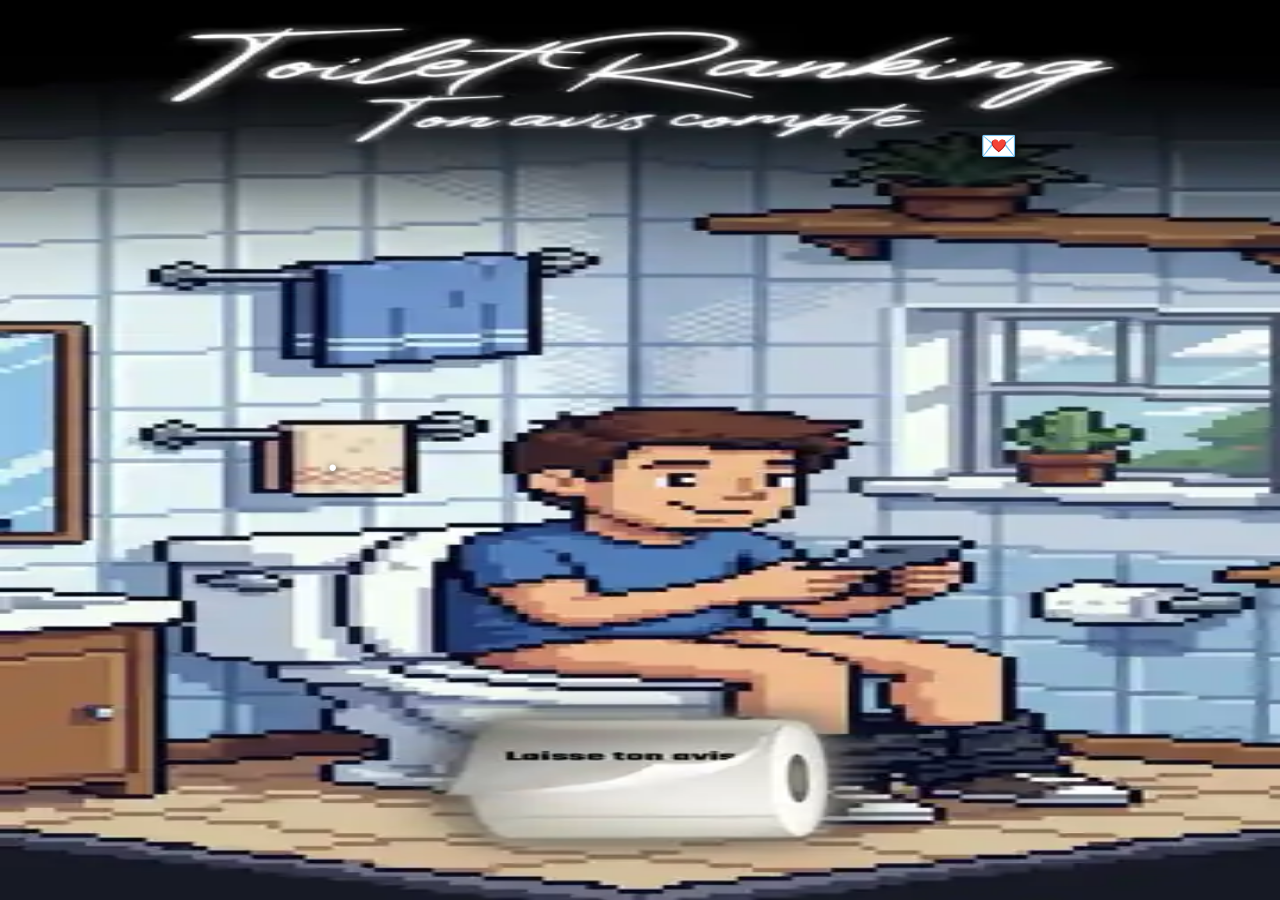
<file: index-toilet-ranking-telephone-ajuste.html>
<!doctype html>
<html lang="fr">
<head>
<meta charset="utf-8">
<meta name="viewport" content="width=device-width, initial-scale=1, maximum-scale=1, user-scalable=no, viewport-fit=cover">
<meta name="theme-color" content="#101827">
<meta name="description" content="Toilet Ranking — ton avis compte.">
<title>Toilet Ranking — Ton avis compte</title>
<link rel="stylesheet" href="./styles.css">
<script type="module" src="./app.js"></script>
<style>
:root{--ink:#101827;--gold:#ffdc82;--blue:#17436a}
*{box-sizing:border-box;-webkit-tap-highlight-color:transparent}
html,body{margin:0;width:100%;height:100%;overflow:hidden;background:var(--ink);font-family:Arial,sans-serif;touch-action:pan-y}
button,a,input,textarea{touch-action:manipulation}
body{color:#fff}
.screen{position:fixed;inset:0;display:none;width:100vw;height:100vh;height:100dvh;overflow:hidden}
.screen.active{display:block;animation:fadein .2s ease-out}
@keyframes fadein{from{opacity:.7}to{opacity:1}}
.scene-image{position:absolute;inset:0;width:100%;height:100%;object-fit:fill;display:block;user-select:none;-webkit-user-drag:none;pointer-events:none}
.hotspot{position:absolute;display:flex;align-items:center;justify-content:center;border:0;background:transparent;color:transparent;padding:0;margin:0;box-shadow:none;outline:0;cursor:pointer;text-decoration:none;z-index:5}
.hotspot:focus-visible{outline:2px dashed #fff;outline-offset:2px}
.paper-hotspot{left:30%;top:78%;width:43%;height:17%;border-radius:50%}
.cactus-hotspot{left:67%;top:13%;width:22%;height:17%;font-size:clamp(20px,6vw,30px);color:#fff;text-shadow:0 2px 8px #000;align-items:flex-start;padding-top:6px}
.direction-hotspot{left:17%;top:46%;width:18%;height:12%;font-size:24px;color:#fff;text-shadow:0 2px 8px #000}
.phone-screen{background:#101827}
.phone-ui{position:absolute;left:19%;top:29.2%;width:62%;height:33.5%;overflow-y:auto;overflow-x:hidden;padding:8px 7px 7px;color:#172033;background:transparent;border:0;border-radius:0;scrollbar-width:thin;overscroll-behavior:contain}
.phone-ui h1{font-size:clamp(13px,3.8vw,17px);line-height:1.05;margin:0 0 5px;color:#172033;font-weight:900}
.phone-ui .mini-copy{font-size:8px;line-height:1.2;margin:0 0 6px;color:#475569}
.phone-ui label.field-label{display:block;font-size:8px;color:#24344a;letter-spacing:.02em;margin:6px 0 3px}
.phone-ui input[type=text],.phone-ui textarea{display:block;width:100%;font-size:16px;line-height:1.15;padding:4px;border:1px solid #cbd5e1;border-radius:4px;background:#fff;color:#172033;min-height:0;transform:scale(.62);transform-origin:top left;width:161%;margin-bottom:-8px}
.phone-ui .field-hint,.phone-ui .privacy-note{font-size:6px;color:#64748b;margin:2px 0}
.phone-ui .rating-list{margin-top:4px;padding-top:2px;border-color:#dbe3ed}
.phone-ui .rating-row{padding:2px 0;border-color:#e2e8f0}
.phone-ui .rating-title{display:flex;justify-content:space-between;font-size:7px;margin:0 0 1px;color:#172033}
.phone-ui .rating-title output{font-size:7px;color:#17436a}
.phone-ui input[type=range]{width:100%;height:12px;accent-color:#1d5b8d}
.phone-ui .field-label .optional{font-size:6px;color:#64748b}
.phone-ui textarea{height:30px;min-height:30px}
.phone-ui .consent{display:flex;gap:3px;font-size:6px;line-height:1.2;color:#475569}
.phone-ui .consent input{width:10px;height:10px;margin:0;flex:0 0 auto}
.phone-ui .submit-button{width:100%;min-height:24px;margin-top:5px;padding:3px 5px;gap:3px;font-size:7px;letter-spacing:0;background:#17436a;color:#fff;border-radius:4px}
.phone-ui .submit-button span{font-size:7px}
.phone-ui .form-message{font-size:7px;min-height:8px;margin:3px 0;color:#172033}
.phone-ui .privacy-note{display:none}
.back-home{position:absolute;left:5%;top:4%;z-index:8;border:1px solid #fff8;background:#101827bb;color:#fff;border-radius:999px;padding:9px 13px;font-size:11px;font-weight:800}
.phone-back{position:absolute;left:5%;top:4%;z-index:8;border:1px solid #fff8;background:#101827bb;color:#fff;border-radius:999px;padding:9px 13px;font-size:11px;font-weight:800}
.explore-screen{overflow-y:auto;overflow-x:hidden;background:linear-gradient(180deg,#111d30,#0c1422);padding:env(safe-area-inset-top) 14px calc(22px + env(safe-area-inset-bottom));}
.explore-head{display:flex;align-items:center;justify-content:space-between;gap:10px;padding:12px 0 18px}
.explore-head h1{font-size:22px;margin:0;color:var(--gold)}
.explore-head button{border:1px solid #ffffff55;border-radius:30px;padding:8px 12px;background:#17263a;color:#fff}
.stats-grid{display:grid;grid-template-columns:repeat(3,minmax(0,1fr));gap:8px;margin-bottom:12px}
.stat-card{min-height:95px;padding:12px 9px;border-radius:13px;background:#17263a;border:1px solid #ffffff20}
.stat-label{display:block;font-size:8px;color:#b9c8da;letter-spacing:.08em}
.stat-card strong{display:block;margin:8px 0;color:var(--gold);font-size:23px}
.stat-card strong small{font-size:10px}
.stat-foot{font-size:8px;color:#b9c8da}
.game-nav{display:grid;grid-template-columns:repeat(2,1fr);gap:8px;margin:12px 0}
.game-nav a{display:flex;min-height:44px;align-items:center;justify-content:center;text-align:center;padding:8px;border:1px solid #ffffff2b;border-radius:12px;background:#17263a;color:#fff;font-size:10px;font-weight:800;text-decoration:none}
.game-nav a:last-child{grid-column:1/-1}
.content-grid{display:grid;grid-template-columns:1fr;gap:12px}
.panel{border-radius:15px;background:#17263a;border:1px solid #ffffff20;padding:16px;margin-bottom:12px}
.section-heading h2{font-size:22px;color:#fff;margin:5px 0 10px}
.eyebrow{color:var(--gold);font-size:10px;letter-spacing:.14em}
.muted,.small,.tiny-note{color:#c2cfdf}
.leader-row,.review{border-color:#ffffff1c}
.leader-info small,.review small{color:#aabbd0}
.leader-score,.review-top span{color:var(--gold)}
.empty-state,.loading-line{color:#c2cfdf}
.site-footer{border-top:1px solid #ffffff24;margin-top:18px;padding:18px 0;color:#c2cfdf;font-size:10px}
@media(min-width:700px){.phone-ui{left:19%;top:29.2%;width:62%;height:33.5%}.explore-screen{padding-left:max(18px,calc((100vw - 680px)/2));padding-right:max(18px,calc((100vw - 680px)/2))}.content-grid{grid-template-columns:1fr 1fr}}

/* Correctif du formulaire dans le téléphone : tailles réelles, aucun scale */
.phone-ui{left:24.5%!important;top:30.5%!important;width:51%!important;height:35.5%!important;padding:9px 8px 10px!important;overflow-y:auto!important;overflow-x:hidden!important;overscroll-behavior:contain!important;-webkit-overflow-scrolling:touch!important}
.phone-ui *{box-sizing:border-box!important}
.phone-ui h1{font-size:clamp(15px,4.1vw,19px)!important;line-height:1.1!important;margin:0 0 4px!important;color:#172033!important}
.phone-ui .mini-copy{font-size:10px!important;line-height:1.25!important;margin:0 0 8px!important;color:#475569!important}
.phone-ui label.field-label{display:block!important;font-size:10px!important;line-height:1.2!important;margin:7px 0 4px!important;color:#24344a!important;font-weight:800!important}
.phone-ui input[type=text],.phone-ui textarea{appearance:none!important;-webkit-appearance:none!important;transform:none!important;transform-origin:initial!important;width:100%!important;max-width:100%!important;min-width:0!important;font-family:Arial,sans-serif!important;font-size:16px!important;line-height:1.25!important;padding:7px 8px!important;border:1px solid #b9c7d8!important;border-radius:6px!important;background:#fff!important;color:#172033!important;min-height:34px!important;margin:0!important;box-shadow:none!important}
.phone-ui .field-hint{font-size:8px!important;line-height:1.2!important;color:#64748b!important;margin:3px 0!important}
.phone-ui .rating-list{display:grid!important;gap:5px!important;margin:7px 0 3px!important;padding:7px 0 3px!important;border-top:1px solid #dbe3ed!important;border-bottom:1px solid #dbe3ed!important}
.phone-ui .rating-row{display:block!important;padding:0!important;margin:0!important;border:0!important}
.phone-ui .rating-title{display:flex!important;align-items:center!important;justify-content:space-between!important;gap:4px!important;font-size:10px!important;line-height:1.2!important;margin:0 0 1px!important;color:#172033!important;font-weight:700!important}
.phone-ui .rating-title label{font-size:10px!important;margin:0!important;color:#172033!important;font-weight:700!important}
.phone-ui .rating-title output{font-size:10px!important;color:#17436a!important;font-weight:800!important;white-space:nowrap!important}
.phone-ui input[type=range]{display:block!important;appearance:auto!important;-webkit-appearance:auto!important;width:100%!important;height:17px!important;margin:0!important;padding:0!important;accent-color:#1d5b8d!important;background:transparent!important}
.phone-ui .field-label .optional{font-size:8px!important;color:#64748b!important}
.phone-ui textarea{height:48px!important;min-height:48px!important;resize:vertical!important}
.phone-ui .form-bottom{display:block!important;margin-top:7px!important}
.phone-ui .consent{display:flex!important;align-items:flex-start!important;gap:5px!important;font-size:8px!important;line-height:1.25!important;color:#475569!important}
.phone-ui .consent input{appearance:auto!important;-webkit-appearance:checkbox!important;flex:0 0 13px!important;width:13px!important;height:13px!important;min-height:13px!important;margin:0!important;padding:0!important}
.phone-ui .submit-button{display:flex!important;align-items:center!important;justify-content:center!important;gap:6px!important;width:100%!important;min-height:36px!important;margin:8px 0 0!important;padding:7px 6px!important;font-size:10px!important;line-height:1.15!important;font-weight:800!important;background:#17436a!important;color:#fff!important;border-radius:6px!important}
.phone-ui .submit-button span{font-size:10px!important;line-height:1.15!important}
.phone-ui .form-message{font-size:9px!important;line-height:1.25!important;min-height:0!important;margin:5px 0!important;color:#172033!important;overflow-wrap:anywhere!important}
.phone-ui .privacy-note{display:none!important}
@media(max-height:720px){.phone-ui{top:29.5%!important;height:38%!important;padding:6px 7px!important}.phone-ui .mini-copy{margin-bottom:5px!important}.phone-ui .rating-list{gap:3px!important;margin:5px 0 2px!important;padding:5px 0 2px!important}.phone-ui input[type=range]{height:14px!important}.phone-ui textarea{height:38px!important;min-height:38px!important}}


/* Ajustement précis dans les limites de l'écran blanc du téléphone */
.phone-ui{
  left:28.2%!important;
  top:28.4%!important;
  width:43.6%!important;
  height:37.2%!important;
  padding:7px 6px 8px!important;
  overflow-y:auto!important;
  overflow-x:hidden!important;
  border-radius:2px!important;
}
.phone-ui h1{font-size:clamp(13px,3.5vw,16px)!important;margin-bottom:3px!important}
.phone-ui .mini-copy{font-size:8px!important;margin-bottom:5px!important}
.phone-ui label.field-label{font-size:8px!important;margin:5px 0 3px!important}
.phone-ui input[type=text],.phone-ui textarea{
  width:100%!important;max-width:100%!important;min-width:0!important;
  font-size:14px!important;min-height:29px!important;padding:5px 6px!important;
}
.phone-ui .field-hint{font-size:7px!important;margin:2px 0!important}
.phone-ui .rating-list{gap:3px!important;margin:5px 0 2px!important;padding:5px 0 2px!important}
.phone-ui .rating-title,.phone-ui .rating-title label{font-size:8px!important}
.phone-ui .rating-title output{font-size:8px!important}
.phone-ui input[type=range]{height:14px!important}
.phone-ui .field-label .optional{font-size:7px!important}
.phone-ui textarea{height:37px!important;min-height:37px!important}
.phone-ui .form-bottom{margin-top:5px!important}
.phone-ui .consent{font-size:7px!important;line-height:1.2!important;gap:4px!important}
.phone-ui .consent input{flex-basis:11px!important;width:11px!important;height:11px!important;min-height:11px!important}
.phone-ui .submit-button{min-height:30px!important;margin-top:6px!important;padding:5px!important;font-size:8px!important}
.phone-ui .submit-button span{font-size:8px!important}
.phone-ui .form-message{font-size:8px!important;margin:3px 0!important}
@media(max-height:720px){
 .phone-ui{top:28.4%!important;height:37.2%!important;padding:5px!important}
 .phone-ui .rating-list{gap:2px!important;margin:3px 0 1px!important;padding:3px 0 1px!important}
 .phone-ui input[type=range]{height:12px!important}
 .phone-ui textarea{height:31px!important;min-height:31px!important}
}

</style>
</head>
<body>
<section id="home-screen" class="screen active" aria-label="Accueil interactif">
<img class="scene-image" src="./assets/toilet-home.webp" alt="Illustration pixel art du personnage dans les toilettes">
<button class="hotspot paper-hotspot" id="open-rating" aria-label="Évaluer mon passage"></button>
<button class="hotspot cactus-hotspot" id="open-explore" aria-label="Voir le classement et le livre d'or">💌</button>
<a class="hotspot direction-hotspot" href="./admin.html" aria-label="Direction">•</a>
</section>

<section id="rating-screen" class="screen phone-screen" aria-label="Votre verdict">
<img class="scene-image" src="./assets/toilet-phone.webp" alt="Illustration pixel art du téléphone tenu dans les mains">
<button type="button" class="phone-back" id="back-home">← RETOUR</button>
<div class="phone-ui">
<h1>Votre verdict.</h1>
<p class="mini-copy">Quelques secondes pour entrer dans la légende.</p>
<form id="rating-form"><label class="field-label" for="visitor-name">VOTRE NOM OU SURNOM *</label><input id="visitor-name" name="name" type="text" maxlength="24" minlength="2" placeholder="Ex. Tonton Michel" autocomplete="nickname" required><p class="field-hint">Ton surnom apparaîtra au classement.</p>
<div class="rating-list"><div class="rating-row"><div class="rating-title"><label for="quality">💩 Qualité du passage</label><output id="quality-value">7/10</output></div><input id="quality" name="quality" type="range" min="0" max="10" value="7"></div><div class="rating-row"><div class="rating-title"><label for="comfort">🪑 Confort</label><output id="comfort-value">8/10</output></div><input id="comfort" name="comfort" type="range" min="0" max="10" value="8"></div><div class="rating-row"><div class="rating-title"><label for="speed">⏱️ Rapidité</label><output id="speed-value">7/10</output></div><input id="speed" name="speed" type="range" min="0" max="10" value="7"></div><div class="rating-row"><div class="rating-title"><label for="experience">👑 Expérience générale</label><output id="experience-value">8/10</output></div><input id="experience" name="experience" type="range" min="0" max="10" value="8"></div></div>
<label class="field-label" for="visitor-comment">LE MOT DE LA FIN <span class="optional">FACULTATIF</span></label><textarea id="visitor-comment" name="comment" maxlength="240" rows="2" placeholder="Un moment inoubliable ?"></textarea><div class="form-bottom"><label class="consent"><input id="consent" type="checkbox" required><span>J'accepte l'affichage public de mon surnom, mes notes et mon commentaire.</span></label><button class="button button-gold submit-button" type="submit"><span>VALIDER MON VERDICT</span><b>↗</b></button></div><p id="form-message" class="form-message" role="status" aria-live="polite"></p><p class="privacy-note">Évite les noms complets et les informations personnelles.</p></form>
</div>
</section>

<section id="explore-screen" class="screen explore-screen" aria-label="Classement et livre d'or">
<div class="explore-head"><h1>Toilet Ranking</h1><button type="button" id="explore-back">← Accueil</button></div>
<div class="stats-grid" aria-label="Statistiques générales">
<article class="stat-card"><span class="stat-label">AVIS ENREGISTRÉS</span><strong id="total-visits">—</strong><span class="stat-foot">Le registre officiel</span></article>
<article class="stat-card"><span class="stat-label">MOYENNE GÉNÉRALE</span><strong id="global-average">—<small>/10</small></strong><span class="stat-foot">Le verdict collectif</span></article>
<article class="stat-card"><span class="stat-label">PARTICIPANTS</span><strong id="participant-count">—</strong><span class="stat-foot">Dans la légende</span></article>
</div>
<nav class="game-nav" aria-label="Navigation"><a href="#hall-of-fame">🏆 HALL OF FAME</a><a href="#guestbook">📖 LIVRE D'OR</a><a href="./admin.html">• DIRECTION •</a></nav>
<div class="content-grid">
<section class="panel leaderboard-panel" id="hall-of-fame"><div class="section-heading"><p class="eyebrow">LE PALMARÈS</p><h2>Hall of Fame 🏆</h2></div><p class="muted small">Tous les participants ont leur place au classement.</p><div id="leaderboard" class="leaderboard"><div class="loading-line">Chargement du palmarès…</div></div><p class="tiny-note">Classement basé sur la moyenne des quatre critères.</p></section>
<section class="panel recent-panel" id="guestbook"><div class="section-heading"><p class="eyebrow">LE LIVRE D'OR</p><h2>Derniers avis</h2></div><div id="recent-reviews" class="reviews"><div class="loading-line">Ouverture du registre…</div></div></section>
</div>
<footer class="site-footer">Le sérieux de la mesure. Le plaisir du ridicule. <a href="./admin.html" style="color:#ffdc82">Accès Direction ↗</a></footer>
</section>

<div id="toast" class="toast" role="status" aria-live="polite"></div>
<script>
const screens={home:document.getElementById('home-screen'),rating:document.getElementById('rating-screen'),explore:document.getElementById('explore-screen')};
function showScreen(name){Object.values(screens).forEach(s=>s.classList.remove('active'));screens[name].classList.add('active');if(name==='explore')screens.explore.scrollTop=0;}
document.getElementById('open-rating').addEventListener('click',()=>showScreen('rating'));
document.getElementById('open-explore').addEventListener('click',()=>showScreen('explore'));
document.getElementById('back-home').addEventListener('click',()=>showScreen('home'));
document.getElementById('explore-back').addEventListener('click',()=>showScreen('home'));
</script>
</body></html>
</file>
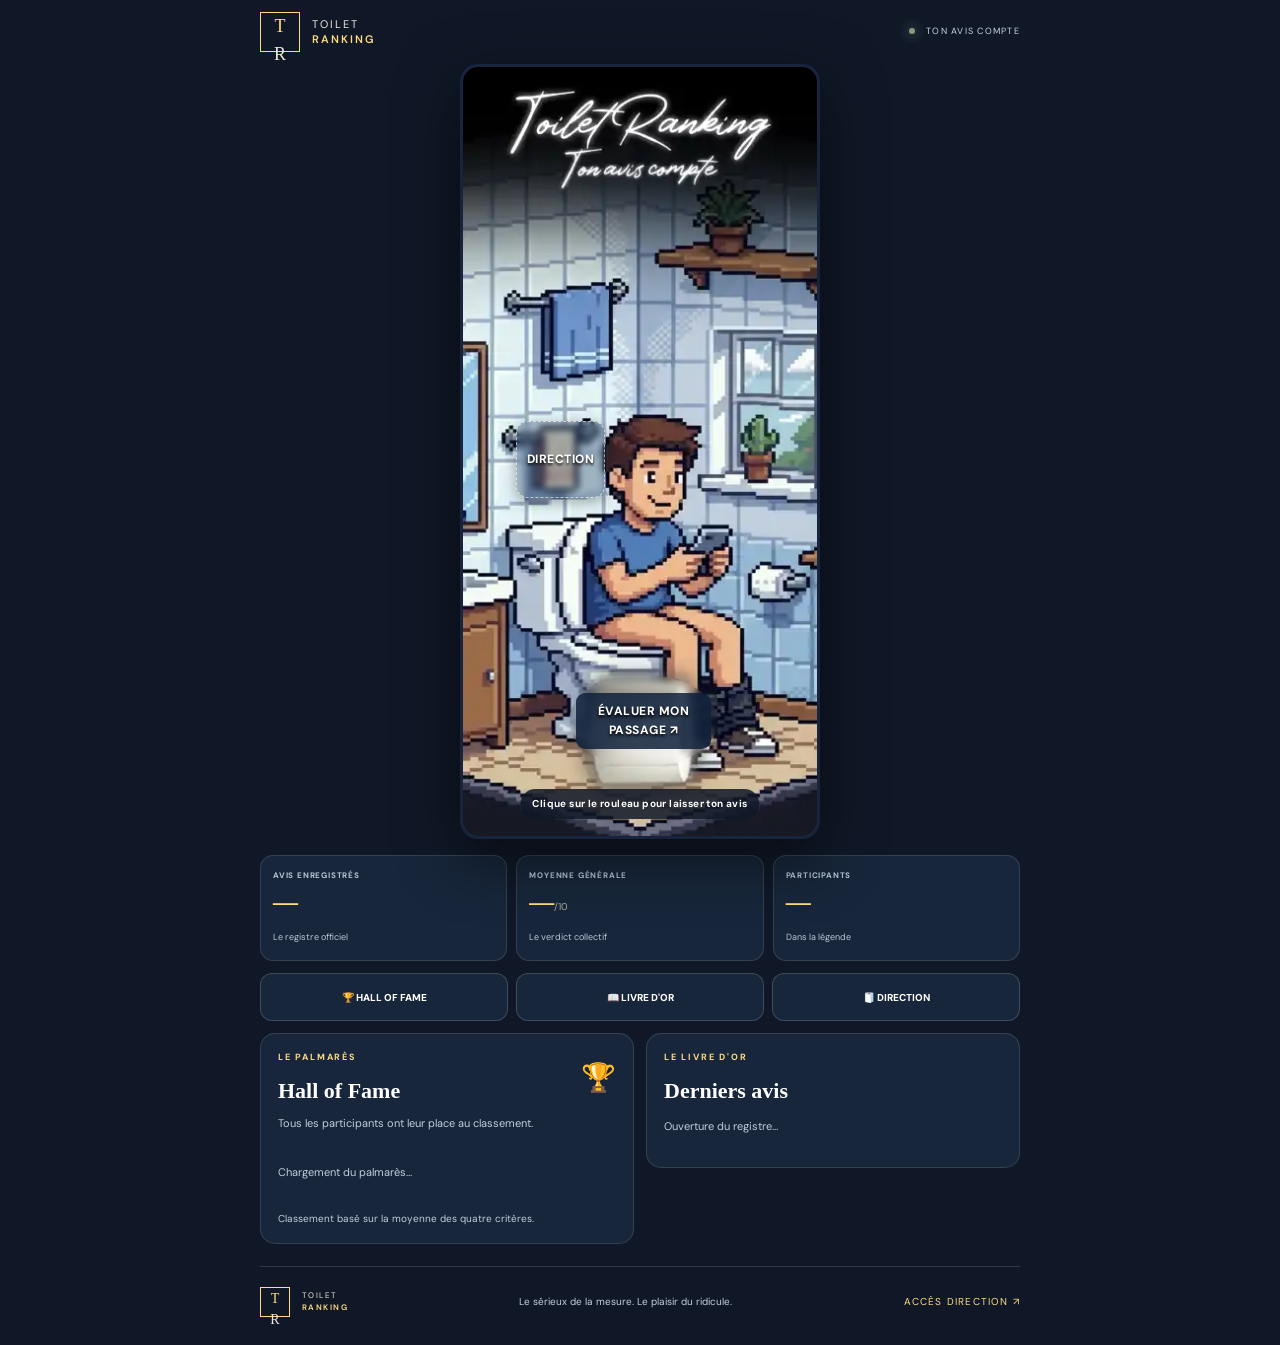
<file: index-toilet-ranking.html>
<!doctype html>
<html lang="fr">
<head>
<meta charset="utf-8"><meta name="viewport" content="width=device-width,initial-scale=1,viewport-fit=cover"><meta name="theme-color" content="#101827"><meta name="description" content="Toilet Ranking — ton avis compte."><title>Toilet Ranking — Ton avis compte</title>
<link rel="icon" href="./favicon.svg" type="image/svg+xml"><link rel="preconnect" href="https://fonts.googleapis.com"><link rel="preconnect" href="https://fonts.gstatic.com" crossorigin><link href="https://fonts.googleapis.com/css2?family=DM+Sans:wght@400;500;600;700;800&display=swap" rel="stylesheet"><link rel="stylesheet" href="./styles.css"><script type="module" src="./app.js"></script>
<style>
:root{--ink:#101827;--blue:#17436a;--gold:#ffdc82}*{box-sizing:border-box}body{margin:0;background:var(--ink);color:#f8fafc;font-family:"DM Sans",Arial,sans-serif}.wrap{width:min(100% - 24px,760px);margin:auto}.site-header{height:auto;min-height:64px;border:0;padding:10px 0}.brand-mark{border-color:var(--gold);color:var(--gold)}.brand-name b{color:var(--gold)}.header-tag{color:#cbd5e1}.screen{display:none}.screen.active{display:block;animation:arrive .25s ease-out}@keyframes arrive{from{opacity:0;transform:translateY(8px)}to{opacity:1;transform:translateY(0)}}
.game-hero,.phone-scene{position:relative;width:min(100%,430px);margin:0 auto 16px;aspect-ratio:832/1792;border:3px solid #17243b;border-radius:18px;overflow:hidden;background:#263d59;box-shadow:0 18px 60px #0008}.game-hero>img,.phone-scene>img{display:block;width:100%;height:100%;object-fit:cover}.hotspot{position:absolute;display:flex;align-items:center;justify-content:center;border:2px solid #fff3;border-radius:12px;background:#0b1725a8;color:#fff;text-align:center;font-size:clamp(9px,2.7vw,12px);font-weight:800;letter-spacing:.04em;text-shadow:0 2px 3px #000;box-shadow:0 4px 14px #0005;backdrop-filter:blur(3px);padding:7px;cursor:pointer;text-decoration:none}.hotspot:active{transform:scale(.96)}.paper-hotspot{left:30%;top:79%;width:42%;height:12%;border:0;background:transparent;box-shadow:none;border-radius:50%}.paper-hotspot span{background:#10223bd9;padding:9px 11px;border-radius:9px}.towel-hotspot{left:15%;top:46%;width:25%;height:10%;background:#15385c55;border:1px dashed #fff9}.scene-hint{position:absolute;left:50%;bottom:2.3%;transform:translateX(-50%);width:max-content;max-width:90%;font-size:10px;font-weight:700;letter-spacing:.04em;color:#fff;background:#101827d9;padding:7px 12px;border-radius:999px}
.below{width:min(100%,760px);margin:0 auto}.stats-grid{display:grid;grid-template-columns:repeat(3,minmax(0,1fr));gap:9px;margin:0 0 12px}.stat-card{min-height:88px;padding:13px 12px;border-radius:13px;background:#17263a;border:1px solid #ffffff20}.stat-label{display:block;font-size:8px;color:#b9c8da;letter-spacing:.1em}.stat-card strong{display:block;margin:6px 0;color:var(--gold);font-size:25px}.stat-card strong small{font-size:10px}.stat-foot{font-size:9px;color:#b9c8da}.game-nav{display:grid;grid-template-columns:repeat(3,1fr);gap:8px;margin:12px 0}.game-nav a{display:flex;min-height:48px;align-items:center;justify-content:center;text-align:center;padding:9px 5px;border:1px solid #ffffff2b;border-radius:12px;background:#17263a;color:#fff;font-size:10px;font-weight:800;text-decoration:none}.content-grid{display:grid;grid-template-columns:1fr 1fr;gap:12px}.panel{border-radius:15px;background:#17263a;border:1px solid #ffffff20;padding:17px}.section-heading h2{font-size:22px;color:#fff}.eyebrow{color:var(--gold)}.muted,.small,.tiny-note{color:#c2cfdf}.leader-row,.review{border-color:#ffffff1c}.leader-info small,.review small{color:#aabbd0}.leader-score,.review-top span{color:var(--gold)}.empty-state,.loading-line{color:#c2cfdf}.site-footer{border-color:#ffffff24;margin-top:22px;padding:20px 0 28px;display:flex;align-items:center;justify-content:space-between;gap:12px;flex-wrap:wrap}.site-footer p,.site-footer a{margin:0;color:#c2cfdf;font-size:10px}.site-footer a{color:var(--gold)}
.phone-title{position:absolute;top:20%;left:50%;transform:translateX(-50%);white-space:nowrap;color:#fff;background:#10233bd9;border-radius:999px;padding:5px 10px;font-size:10px;font-weight:900}.back-home{position:absolute;left:4%;top:4%;z-index:2;border:1px solid #fff9;background:#10233bdc;color:#fff;border-radius:999px;padding:8px 12px;font-size:10px;font-weight:800}.phone-ui{position:absolute;left:25.5%;top:29%;width:49%;height:38%;overflow:auto;padding:7px 6px 9px;color:#172033;background:#fffdf8;border-radius:5px;scrollbar-width:thin}.phone-ui h1{font-size:clamp(13px,3.8vw,17px);line-height:1.05;margin:0 0 5px;color:#172033;font-weight:900}.phone-ui .mini-copy{font-size:8px;line-height:1.2;margin:0 0 6px;color:#475569}.phone-ui label.field-label{display:block;font-size:7px;color:#24344a;letter-spacing:.02em;margin:6px 0 3px}.phone-ui input[type=text],.phone-ui textarea{width:100%;font-size:9px;padding:5px;border:1px solid #cbd5e1;border-radius:4px;background:#fff;color:#172033;min-height:0}.phone-ui .field-hint,.phone-ui .privacy-note{font-size:6px;color:#64748b;margin:3px 0}.phone-ui .rating-list{margin-top:5px;padding-top:2px;border-color:#dbe3ed}.phone-ui .rating-row{padding:3px 0;border-color:#e2e8f0}.phone-ui .rating-title{display:flex;justify-content:space-between;font-size:7px;margin:0 0 1px;color:#172033}.phone-ui .rating-title output{font-size:7px;color:#17436a}.phone-ui input[type=range]{width:100%;height:12px;accent-color:#1d5b8d}.phone-ui .field-label .optional{font-size:6px;color:#64748b}.phone-ui textarea{height:30px;min-height:30px}.phone-ui .consent{display:flex;gap:3px;font-size:6px;line-height:1.2;color:#475569}.phone-ui .consent input{width:9px;height:9px;margin:0}.phone-ui .submit-button{width:100%;min-height:25px;margin-top:5px;padding:3px 5px;gap:3px;font-size:7px;letter-spacing:0;background:#17436a;color:#fff;border-radius:4px}.phone-ui .submit-button span{font-size:7px}.phone-ui .form-message{font-size:7px;min-height:8px;margin:3px 0}.phone-ui .privacy-note{display:none}.button-outline{border:1px solid #ffffff55;background:transparent;color:#fff;padding:10px 14px;border-radius:8px}.hidden{display:none!important}
@media(max-width:420px){.wrap{width:calc(100% - 16px)}.game-hero,.phone-scene{width:min(100%,400px)}.stats-grid{gap:6px}.stat-card{padding:10px 8px}.stat-card strong{font-size:22px}.stat-foot{font-size:8px}.content-grid{grid-template-columns:1fr}.phone-ui{padding:5px}.phone-ui .rating-row{padding:2px 0}}
@media(min-width:700px){.game-hero,.phone-scene{width:360px}.content-grid{grid-template-columns:1fr 1fr}}
</style>
</head>
<body>
<header class="site-header wrap"><a class="brand" href="./index.html" aria-label="Toilet Ranking, accueil"><span class="brand-mark">T<span>R</span></span><span class="brand-name">TOILET <b>RANKING</b></span></a><span class="header-tag"><i></i> TON AVIS COMPTE</span></header>
<main class="wrap">
<section id="home-screen" class="screen active" aria-label="Accueil"><div class="game-hero"><img src="./assets/toilet-home.webp" alt="Personnage assis aux toilettes dans une salle de bain pixel art" fetchpriority="high"><button class="hotspot paper-hotspot" type="button" id="open-rating" aria-label="Évaluer mon passage"><span>ÉVALUER MON PASSAGE ↗</span></button><a class="hotspot towel-hotspot" href="./admin.html" aria-label="Accéder à la Direction">DIRECTION</a><span class="scene-hint">Clique sur le rouleau pour laisser ton avis</span></div>
<div class="below"><div class="stats-grid" aria-label="Statistiques générales"><article class="stat-card"><span class="stat-label">AVIS ENREGISTRÉS</span><strong id="total-visits">—</strong><span class="stat-foot">Le registre officiel</span></article><article class="stat-card"><span class="stat-label">MOYENNE GÉNÉRALE</span><strong id="global-average">—<small>/10</small></strong><span class="stat-foot">Le verdict collectif</span></article><article class="stat-card"><span class="stat-label">PARTICIPANTS</span><strong id="participant-count">—</strong><span class="stat-foot">Dans la légende</span></article></div>
<nav class="game-nav" aria-label="Navigation"><a href="#hall-of-fame">🏆 HALL OF FAME</a><a href="#guestbook">📖 LIVRE D'OR</a><a href="./admin.html">🧻 DIRECTION</a></nav>
<div class="content-grid"><section class="panel leaderboard-panel" id="hall-of-fame"><div class="section-heading compact"><div><p class="eyebrow">LE PALMARÈS</p><h2>Hall of Fame</h2></div><span class="trophy">🏆</span></div><p class="muted small">Tous les participants ont leur place au classement.</p><div id="leaderboard" class="leaderboard"><div class="loading-line">Chargement du palmarès…</div></div><p class="tiny-note">Classement basé sur la moyenne des quatre critères.</p></section>
<section class="panel recent-panel" id="guestbook"><div class="section-heading compact"><div><p class="eyebrow">LE LIVRE D'OR</p><h2>Derniers avis</h2></div></div><div id="recent-reviews" class="reviews"><div class="loading-line">Ouverture du registre…</div></div></section></div></div></section>
<section id="rating-screen" class="screen" aria-label="Votre verdict"><div class="phone-scene"><img src="./assets/toilet-phone.webp" alt="Téléphone tenu dans les mains, écran prêt à recevoir votre verdict"><button type="button" class="back-home" id="back-home">← RETOUR</button><span class="phone-title">TON VERDICT</span><div class="phone-ui"><h1>Votre verdict.</h1><p class="mini-copy">Quelques secondes pour entrer dans la légende.</p>
<form id="rating-form"><label class="field-label" for="visitor-name">VOTRE NOM OU SURNOM *</label><input id="visitor-name" name="name" type="text" maxlength="24" minlength="2" placeholder="Ex. Tonton Michel" autocomplete="nickname" required><p class="field-hint">Ton surnom apparaîtra au classement.</p>
<div class="rating-list"><div class="rating-row"><div class="rating-title"><label for="quality">💩 Qualité du passage</label><output id="quality-value">7/10</output></div><input id="quality" name="quality" type="range" min="0" max="10" value="7"></div><div class="rating-row"><div class="rating-title"><label for="comfort">🪑 Confort</label><output id="comfort-value">8/10</output></div><input id="comfort" name="comfort" type="range" min="0" max="10" value="8"></div><div class="rating-row"><div class="rating-title"><label for="speed">⏱️ Rapidité</label><output id="speed-value">7/10</output></div><input id="speed" name="speed" type="range" min="0" max="10" value="7"></div><div class="rating-row"><div class="rating-title"><label for="experience">👑 Expérience générale</label><output id="experience-value">8/10</output></div><input id="experience" name="experience" type="range" min="0" max="10" value="8"></div></div>
<label class="field-label" for="visitor-comment">LE MOT DE LA FIN <span class="optional">FACULTATIF</span></label><textarea id="visitor-comment" name="comment" maxlength="240" rows="2" placeholder="Un moment inoubliable ?"></textarea><div class="form-bottom"><label class="consent"><input id="consent" type="checkbox" required><span>J'accepte l'affichage public de mon surnom, mes notes et mon commentaire.</span></label><button class="button button-gold submit-button" type="submit"><span>VALIDER MON VERDICT</span><b>↗</b></button></div><p id="form-message" class="form-message" role="status" aria-live="polite"></p><p class="privacy-note">Évite les noms complets et les informations personnelles.</p></form></div></div><div class="below"><button class="button-outline" id="back-home-bottom" type="button">← Retour à l'accueil</button></div></section>
<footer class="site-footer below"><div class="brand small-brand"><span class="brand-mark">T<span>R</span></span><span class="brand-name">TOILET <b>RANKING</b></span></div><p>Le sérieux de la mesure. Le plaisir du ridicule.</p><a href="./admin.html">ACCÈS DIRECTION ↗</a></footer></main><div id="toast" class="toast" role="status" aria-live="polite"></div>
<script>const homeScreen=document.getElementById('home-screen'),ratingScreen=document.getElementById('rating-screen');function showRating(){homeScreen.classList.remove('active');ratingScreen.classList.add('active');window.scrollTo({top:0,behavior:'smooth'});}function showHome(){ratingScreen.classList.remove('active');homeScreen.classList.add('active');window.scrollTo({top:0,behavior:'smooth'});}document.getElementById('open-rating').addEventListener('click',showRating);document.getElementById('back-home').addEventListener('click',showHome);document.getElementById('back-home-bottom').addEventListener('click',showHome);</script>
</body></html>
</file>
<file: styles.css>
:root {
  --bg: #111512; --panel: #191f1a; --panel-2: #202820; --line: rgba(226,215,183,.15);
  --cream: #eee9dc; --muted: #a5aa9e; --gold: #c9ad70; --gold-light: #e5d4a7;
  --green: #849b7c; --danger: #e28b7d; --success: #a8c69a;
  --serif: "Playfair Display", Georgia, serif; --sans: "DM Sans", Arial, sans-serif;
}
* { box-sizing: border-box; }
html { scroll-behavior: smooth; }
body { margin: 0; min-height: 100vh; background: var(--bg); color: var(--cream); font-family: var(--sans); line-height: 1.55; overflow-x: hidden; }
a { color: inherit; text-decoration: none; }
button, input, textarea { font: inherit; }
.wrap { width: min(1120px, calc(100% - 40px)); margin-inline: auto; position: relative; z-index: 1; }
.ambient { position: fixed; width: 420px; height: 420px; border-radius: 50%; filter: blur(110px); opacity: .11; pointer-events: none; }
.ambient-one { background: #8c713d; top: -180px; right: -100px; }
.ambient-two { background: #385c42; bottom: -230px; left: -130px; }
.site-header { height: 86px; display: flex; align-items: center; justify-content: space-between; border-bottom: 1px solid var(--line); }
.brand { display: inline-flex; align-items: center; gap: 12px; }
.brand-mark { width: 40px; height: 40px; display: grid; place-items: center; border: 1px solid var(--gold); color: var(--gold-light); font-family: var(--serif); font-size: 18px; letter-spacing: -3px; padding-right: 3px; }
.brand-mark span { color: var(--cream); }
.brand-name { font-size: 11px; letter-spacing: .18em; line-height: 1.4; color: var(--cream); }
.brand-name b { display: block; color: var(--gold); font-weight: 600; }
.header-tag, .back-link { color: var(--muted); font-size: 9px; letter-spacing: .14em; }
.header-tag i, .eyebrow span { display: inline-block; width: 6px; height: 6px; border-radius: 50%; background: var(--green); margin-right: 8px; box-shadow: 0 0 12px var(--green); }
.hero { min-height: 445px; padding: 92px 0 76px; position: relative; }
.eyebrow { margin: 0 0 14px; color: var(--gold); font-size: 9px; font-weight: 700; letter-spacing: .2em; }
h1, h2, p { margin-top: 0; }
h1, h2 { font-family: var(--serif); font-weight: 600; }
h1 { font-size: clamp(48px, 8vw, 84px); line-height: .99; letter-spacing: -.045em; margin: 0 0 22px; }
h1 em { color: var(--gold-light); font-weight: 600; }
.hero-copy { max-width: 440px; color: var(--muted); font-size: 14px; margin-bottom: 30px; }
.button { min-height: 46px; padding: 0 20px; display: inline-flex; align-items: center; justify-content: center; gap: 22px; border: 0; cursor: pointer; font-size: 10px; font-weight: 700; letter-spacing: .12em; transition: transform .2s, opacity .2s, background .2s; }
.button:hover { transform: translateY(-2px); }
.button:disabled { opacity: .55; cursor: wait; transform: none; }
.button-gold { background: var(--gold); color: #171a15; }
.button-gold:hover { background: var(--gold-light); }
.button-outline { border: 1px solid var(--line); color: var(--cream); background: transparent; }
.hero-stamp { position: absolute; right: 7%; top: 105px; width: 148px; height: 148px; border: 1px solid rgba(201,173,112,.55); border-radius: 50%; display: flex; flex-direction: column; align-items: center; justify-content: center; color: var(--gold); transform: rotate(11deg); }
.hero-stamp:before, .hero-stamp:after { content: ""; position: absolute; inset: 7px; border: 1px dashed rgba(201,173,112,.35); border-radius: 50%; }
.hero-stamp span, .hero-stamp small { font-size: 8px; letter-spacing: .2em; text-align: center; }
.hero-stamp strong { font-family: var(--serif); font-size: 33px; line-height: 1.2; }
.stats-grid { display: grid; grid-template-columns: repeat(3, 1fr); gap: 12px; margin-bottom: 22px; }
.stat-card, .panel { background: linear-gradient(145deg, rgba(31,39,32,.96), rgba(23,29,24,.96)); border: 1px solid var(--line); }
.stat-card { min-height: 116px; padding: 20px 22px; }
.stat-label { display: block; color: var(--muted); font-size: 8px; letter-spacing: .17em; font-weight: 700; }
.stat-card strong { display: block; margin: 7px 0 2px; color: var(--gold-light); font-family: var(--serif); font-size: 32px; line-height: 1.15; }
.stat-card strong small { font: 12px var(--sans); color: var(--muted); }
.stat-foot, .tiny-note { color: #828a7e; font-size: 10px; }
.content-grid { display: grid; grid-template-columns: 1.08fr .92fr; gap: 16px; align-items: start; }
.panel { padding: 27px; }
.section-heading { display: flex; align-items: flex-start; justify-content: space-between; gap: 16px; }
.section-heading h2, .dashboard-top h2 { font-size: 29px; line-height: 1.1; margin: 0; }
.seal { width: 56px; height: 56px; border: 1px solid rgba(201,173,112,.55); border-radius: 50%; display: grid; place-content: center; text-align: center; color: var(--gold); font-size: 8px; line-height: 1.4; transform: rotate(8deg); }
.seal b { font-size: 7px; letter-spacing: .1em; }
.muted { color: var(--muted); }
.intro { font-size: 12px; margin: 18px 0 25px; max-width: 520px; }
.field-label { display: block; color: var(--gold-light); font-size: 9px; font-weight: 700; letter-spacing: .14em; margin: 18px 0 8px; }
.field-label span { color: var(--gold); }
.field-label .optional { float: right; color: var(--muted); font-size: 8px; }
input[type="text"], input[type="email"], input[type="password"], textarea { width: 100%; border: 1px solid var(--line); background: #111712; color: var(--cream); border-radius: 0; padding: 13px 14px; outline: none; font-size: 13px; }
input:focus, textarea:focus { border-color: var(--gold); box-shadow: 0 0 0 2px rgba(201,173,112,.1); }
textarea { resize: vertical; min-height: 84px; }
.field-hint { color: #80897d; font-size: 10px; margin: 6px 0 20px; }
.rating-list { border-top: 1px solid var(--line); margin-top: 22px; padding-top: 7px; }
.rating-row { padding: 13px 0 10px; border-bottom: 1px solid rgba(226,215,183,.08); }
.rating-title { display: flex; justify-content: space-between; gap: 10px; align-items: center; font-size: 12px; margin-bottom: 9px; }
.rating-title output { color: var(--gold-light); font-weight: 700; font-variant-numeric: tabular-nums; }
input[type="range"] { width: 100%; accent-color: var(--gold); cursor: pointer; }
.form-bottom { margin-top: 20px; }
.consent { display: flex; gap: 9px; align-items: flex-start; color: var(--muted); font-size: 10px; line-height: 1.45; }
.consent input { accent-color: var(--gold); margin-top: 2px; }
.submit-button { width: 100%; margin-top: 17px; }
.form-message { min-height: 18px; font-size: 11px; margin: 12px 0 0; color: var(--muted); }
.form-message.error { color: var(--danger); }
.form-message.success { color: var(--success); }
.privacy-note { color: #798176; font-size: 9px; line-height: 1.5; margin: 12px 0 0; }
.side-column { display: grid; gap: 16px; }
.compact { align-items: center; }
.trophy { color: var(--gold); font-size: 28px; }
.small { font-size: 11px; margin: 12px 0 17px; }
.leaderboard { display: grid; }
.leader-row { display: grid; grid-template-columns: 32px 1fr auto; align-items: center; gap: 10px; padding: 12px 0; border-top: 1px solid rgba(226,215,183,.09); }
.rank { color: #7f897b; font-family: var(--serif); font-size: 16px; }
.rank-1 { color: var(--gold-light); }.rank-2 { color: #c4c8bd; }.rank-3 { color: #bc8e6e; }
.leader-info strong { display: block; font-size: 12px; font-weight: 600; }
.leader-info small { color: var(--muted); font-size: 9px; }
.score-wrap { text-align: right; }
.leader-score { color: var(--gold-light); font-family: var(--serif); font-size: 21px; }
.score-suffix { color: var(--muted); font-size: 9px; }
.tiny-note { margin: 14px 0 0; line-height: 1.5; }
.reviews { display: grid; gap: 0; }
.review { padding: 13px 0; border-top: 1px solid rgba(226,215,183,.09); }
.review-top { display: flex; justify-content: space-between; gap: 12px; font-size: 11px; }
.review-top span { color: var(--gold-light); font-weight: 700; }
.review p { color: #c4c8bd; font-size: 11px; margin: 7px 0 5px; overflow-wrap: anywhere; }
.review small { color: #7f897b; font-size: 9px; }
.empty-state, .loading-line { color: var(--muted); font-size: 11px; padding: 15px 0; }
.site-footer { border-top: 1px solid var(--line); margin-top: 42px; padding: 22px 0 30px; display: flex; align-items: center; justify-content: space-between; gap: 15px; }
.site-footer p, .site-footer a { margin: 0; color: var(--muted); font-size: 9px; }
.site-footer a { color: var(--gold); letter-spacing: .12em; }
.small-brand .brand-mark { width: 30px; height: 30px; font-size: 14px; }.small-brand .brand-name { font-size: 8px; }
.admin-main { min-height: calc(100vh - 86px); }
.admin-intro { padding: 65px 0 30px; }
.admin-intro h1 { font-size: clamp(44px, 7vw, 68px); margin-bottom: 12px; }
.admin-intro .muted { font-size: 13px; }
.login-panel { max-width: 490px; margin: 0 auto 70px; }
.login-panel h2 { font: 600 28px var(--serif); margin: 0 0 20px; }
.login-panel .button { width: 100%; margin-top: 22px; }
.hidden { display: none !important; }
.dashboard-top { display: flex; justify-content: space-between; align-items: center; gap: 15px; margin: 15px 0 20px; }
.dashboard-top .eyebrow { margin-bottom: 6px; }
.admin-stats { margin-bottom: 16px; }
.table-panel { padding: 24px 0; }
.table-panel > .section-heading, .table-panel > .form-message { margin-left: 24px; margin-right: 24px; }
.table-wrap { overflow-x: auto; margin-top: 15px; }
table { width: 100%; border-collapse: collapse; min-width: 900px; font-size: 10px; }
th, td { padding: 12px 13px; text-align: left; border-top: 1px solid var(--line); vertical-align: top; }
th { color: var(--gold); font-size: 8px; letter-spacing: .1em; white-space: nowrap; }
td { color: #d3d5ca; max-width: 220px; overflow-wrap: anywhere; }
.delete-button { border: 1px solid rgba(226,139,125,.4); background: transparent; color: var(--danger); padding: 6px 8px; font-size: 9px; cursor: pointer; }
.delete-button:disabled { opacity: .5; }
.toast { position: fixed; bottom: 20px; right: 20px; z-index: 5; background: var(--panel-2); border: 1px solid var(--line); padding: 12px 16px; opacity: 0; pointer-events: none; }
@media (max-width: 760px) {
  .wrap { width: min(100% - 28px, 560px); }
  .site-header { height: 72px; }
  .header-tag { display: none; }
  .hero { min-height: 400px; padding: 76px 0 65px; }
  .hero-stamp { width: 94px; height: 94px; top: 70px; right: 2px; opacity: .7; }
  .hero-stamp strong { font-size: 23px; }.hero-stamp span, .hero-stamp small { font-size: 6px; }
  .hero-copy { max-width: 290px; font-size: 12px; }
  .stats-grid { grid-template-columns: 1fr; gap: 8px; }
  .stat-card { min-height: 88px; padding: 15px 17px; }
  .stat-card strong { font-size: 27px; }
  .content-grid { grid-template-columns: 1fr; }
  .panel { padding: 21px 18px; }
  .section-heading h2 { font-size: 26px; }
  .site-footer { flex-wrap: wrap; }
  .site-footer p { order: 3; width: 100%; }
  .admin-intro { padding: 50px 0 25px; }
  .dashboard-top { align-items: flex-end; }
  .dashboard-top .button { padding: 0 10px; font-size: 8px; }
}
</file>
